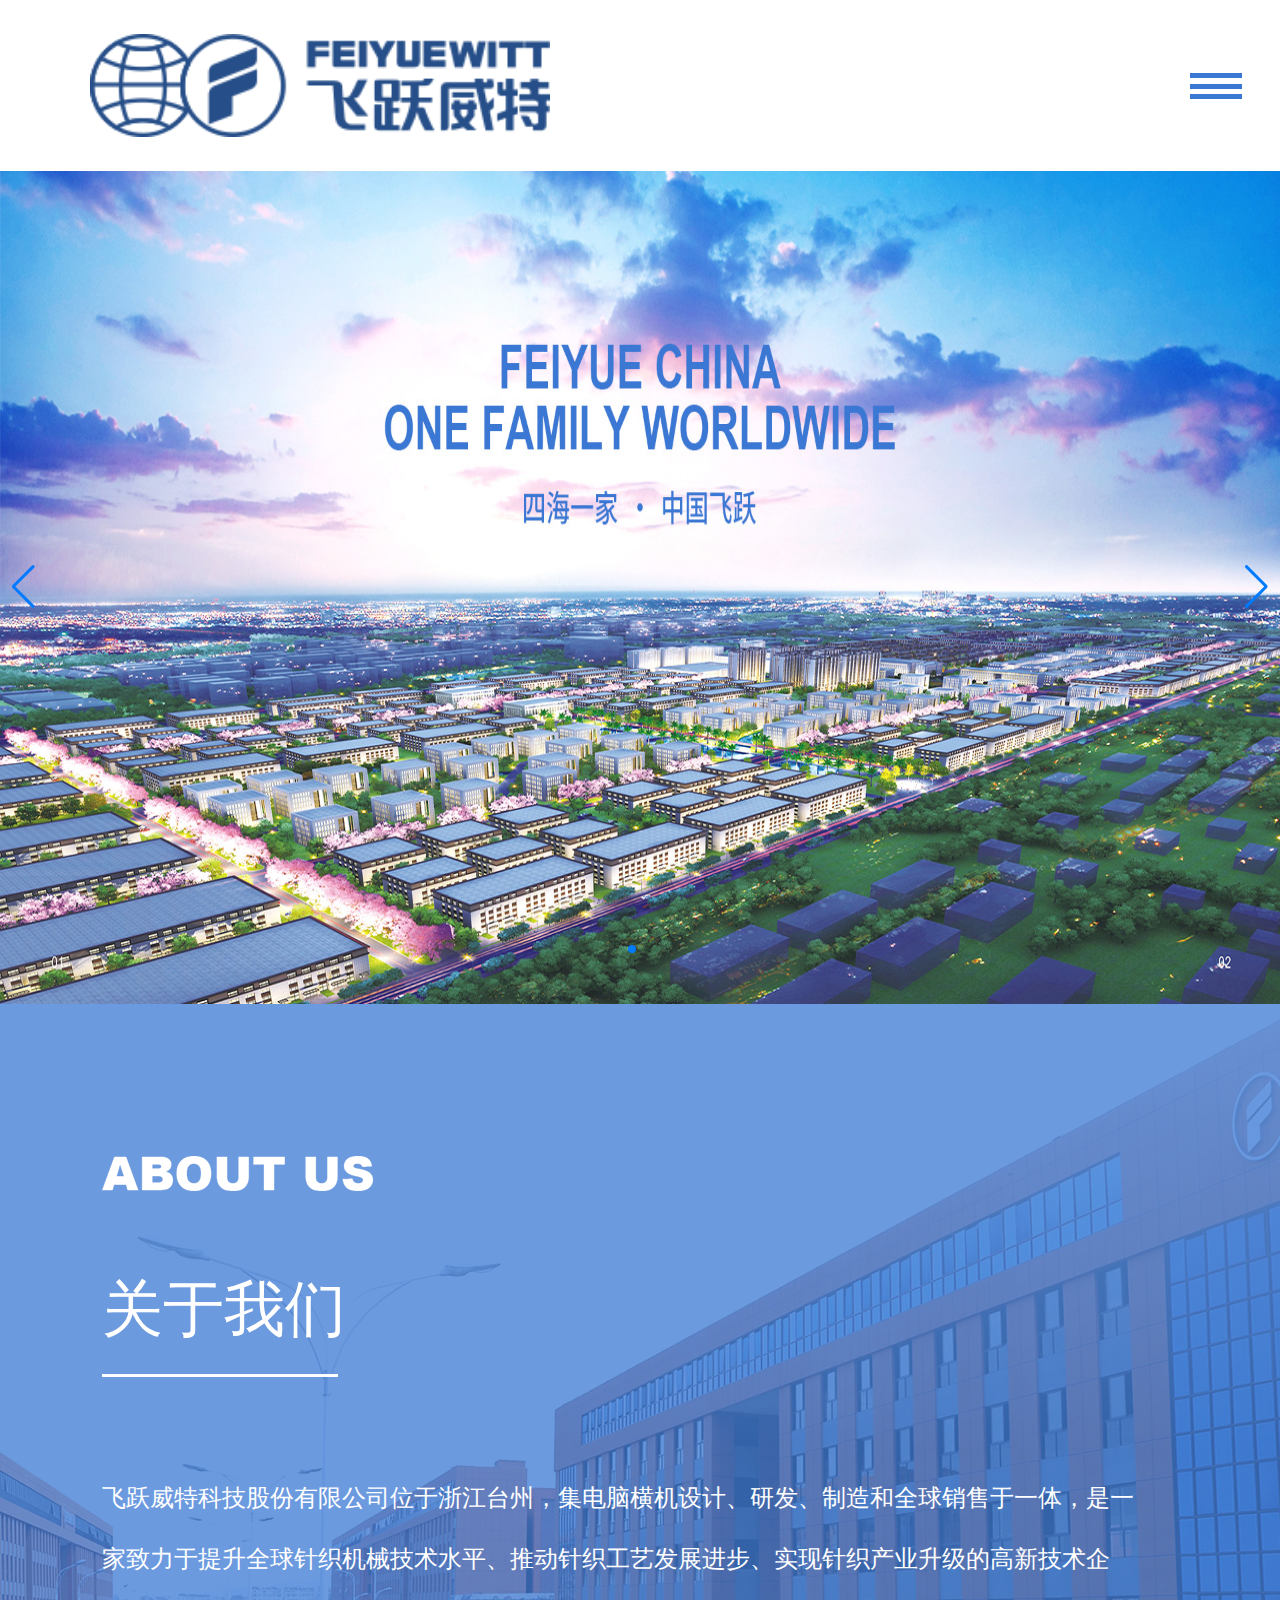
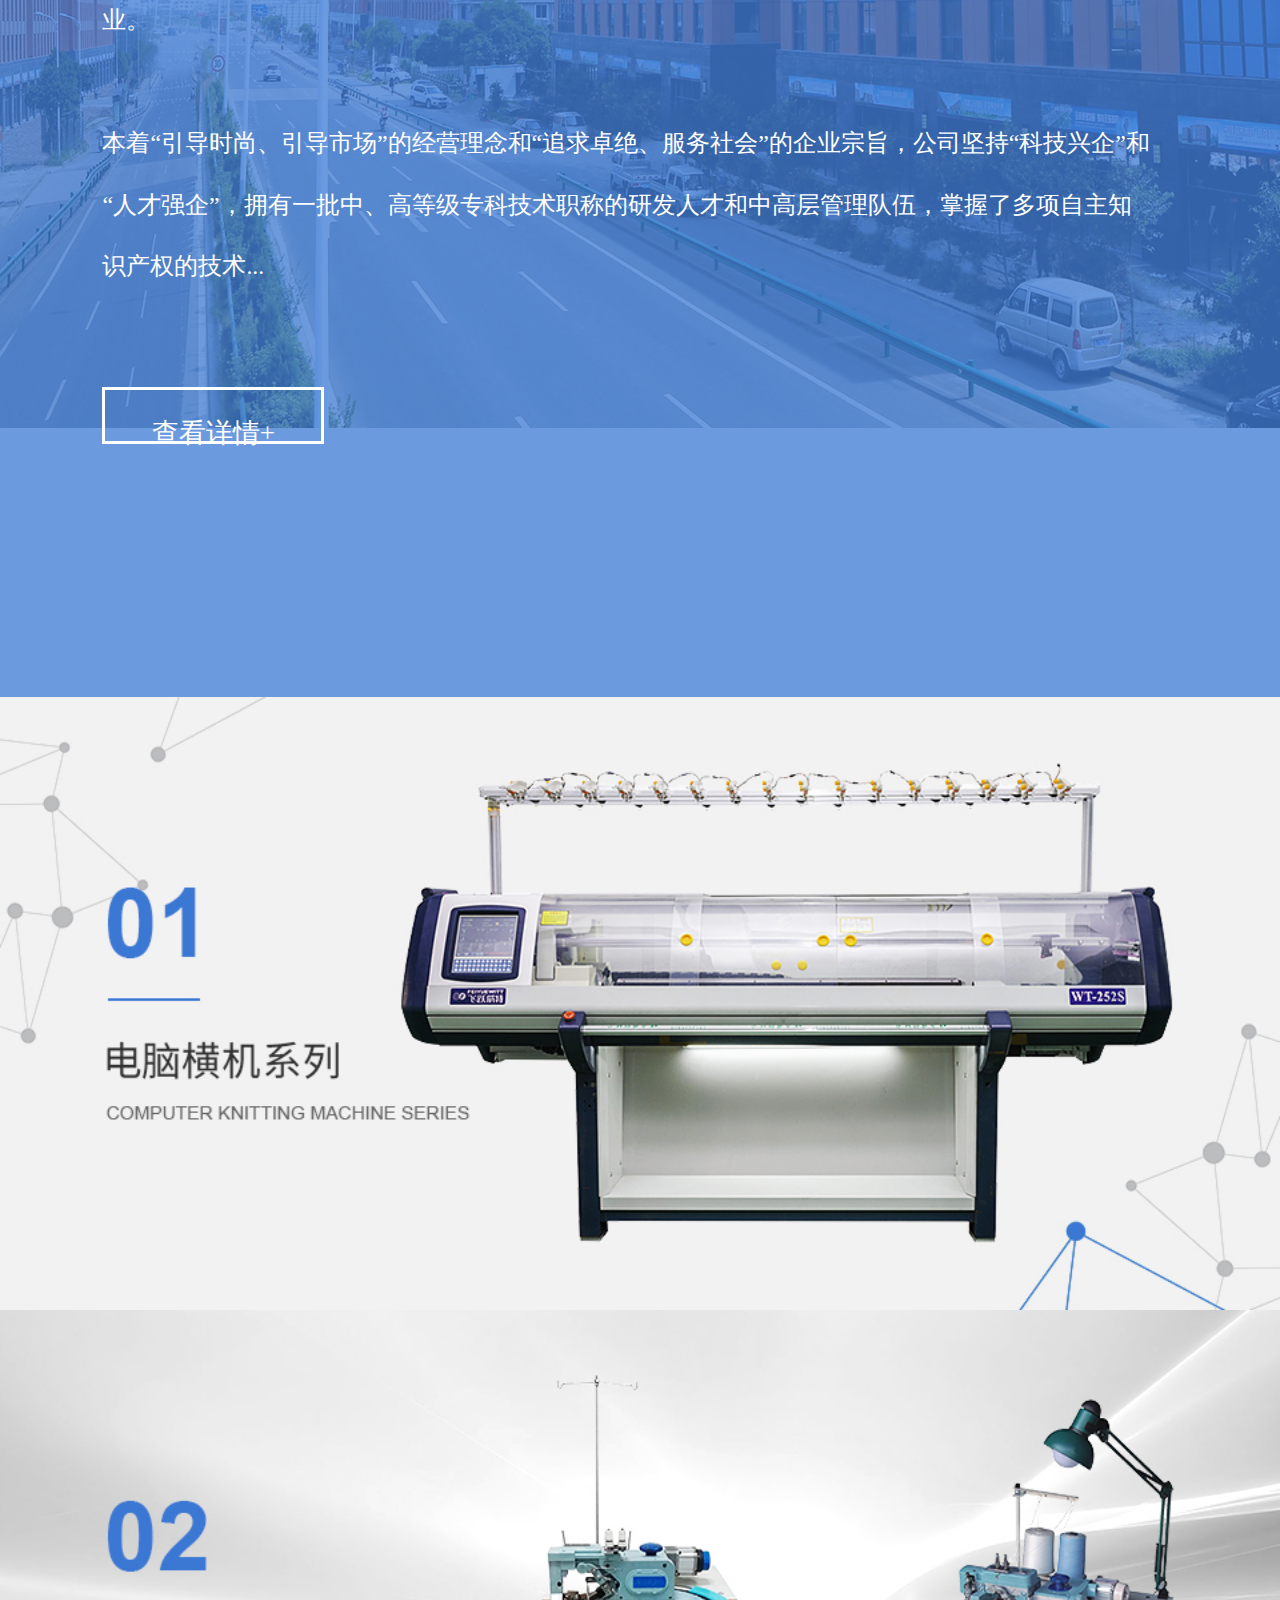
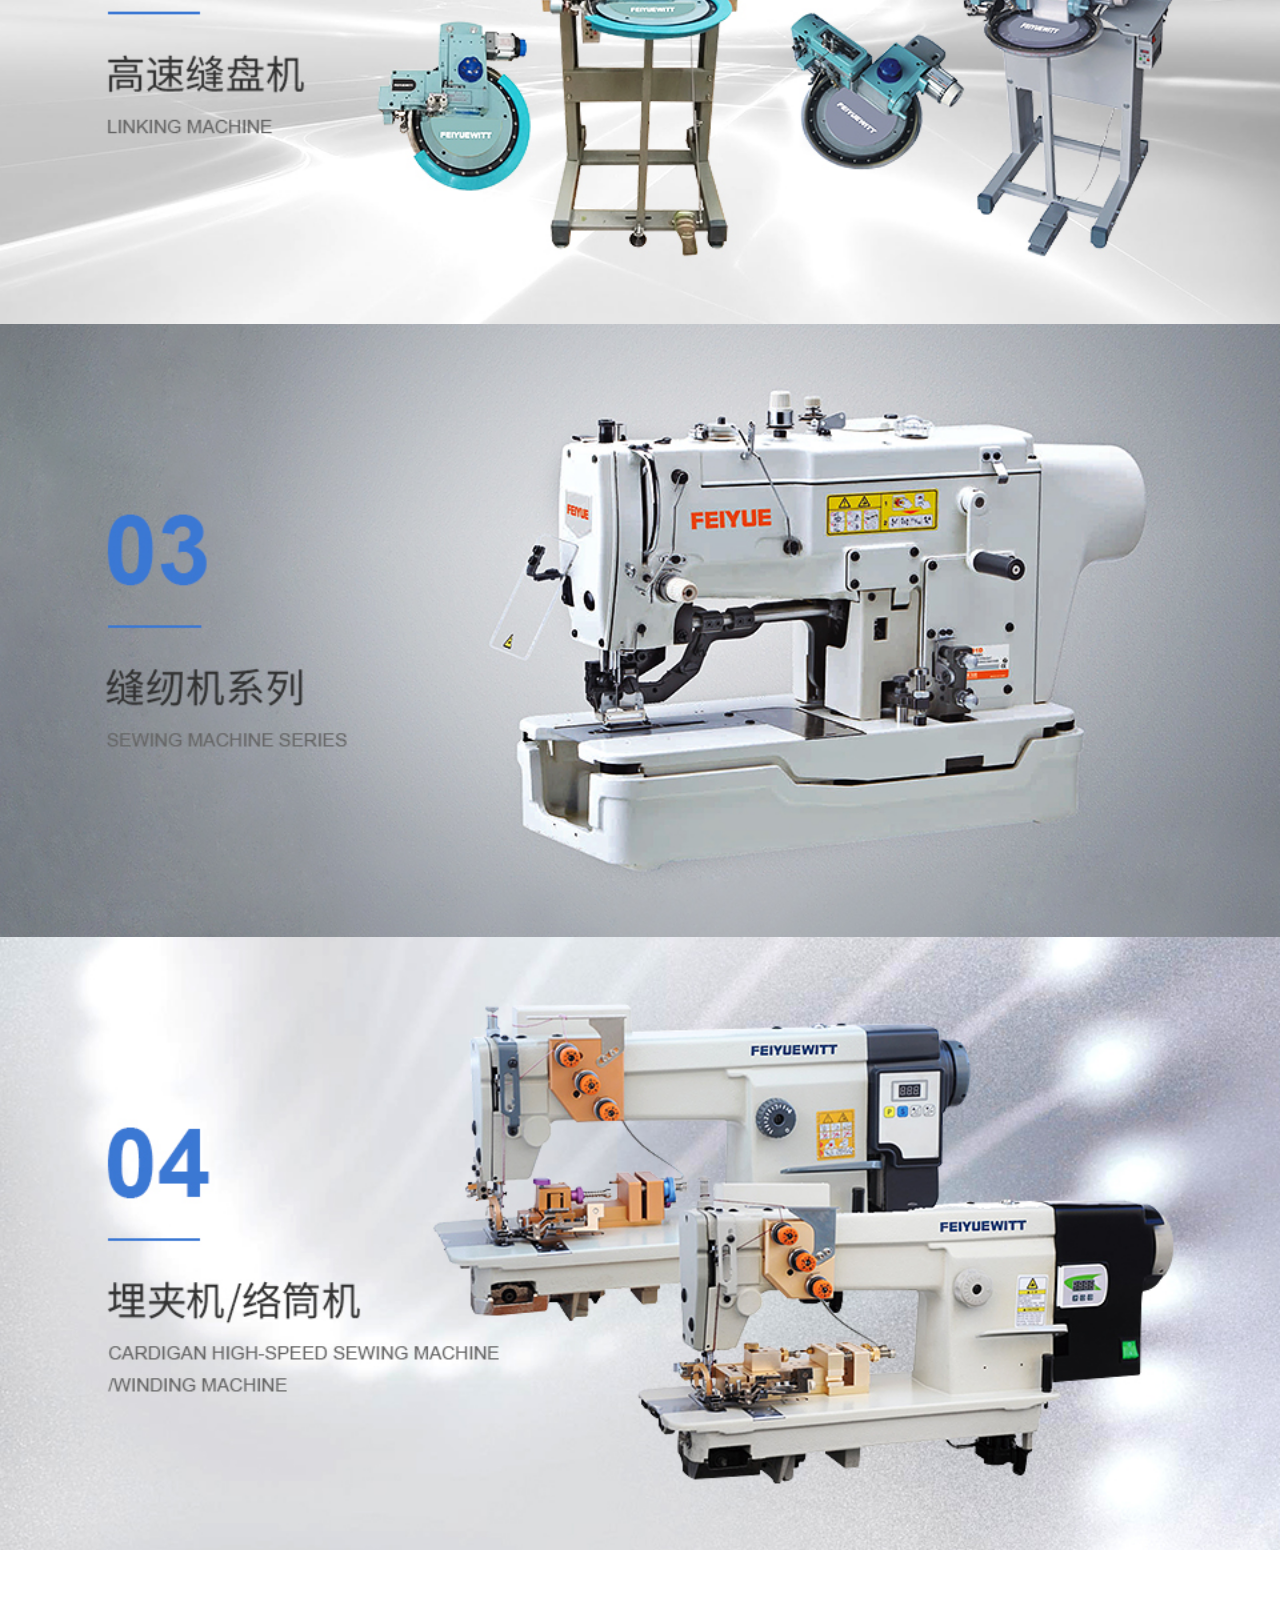
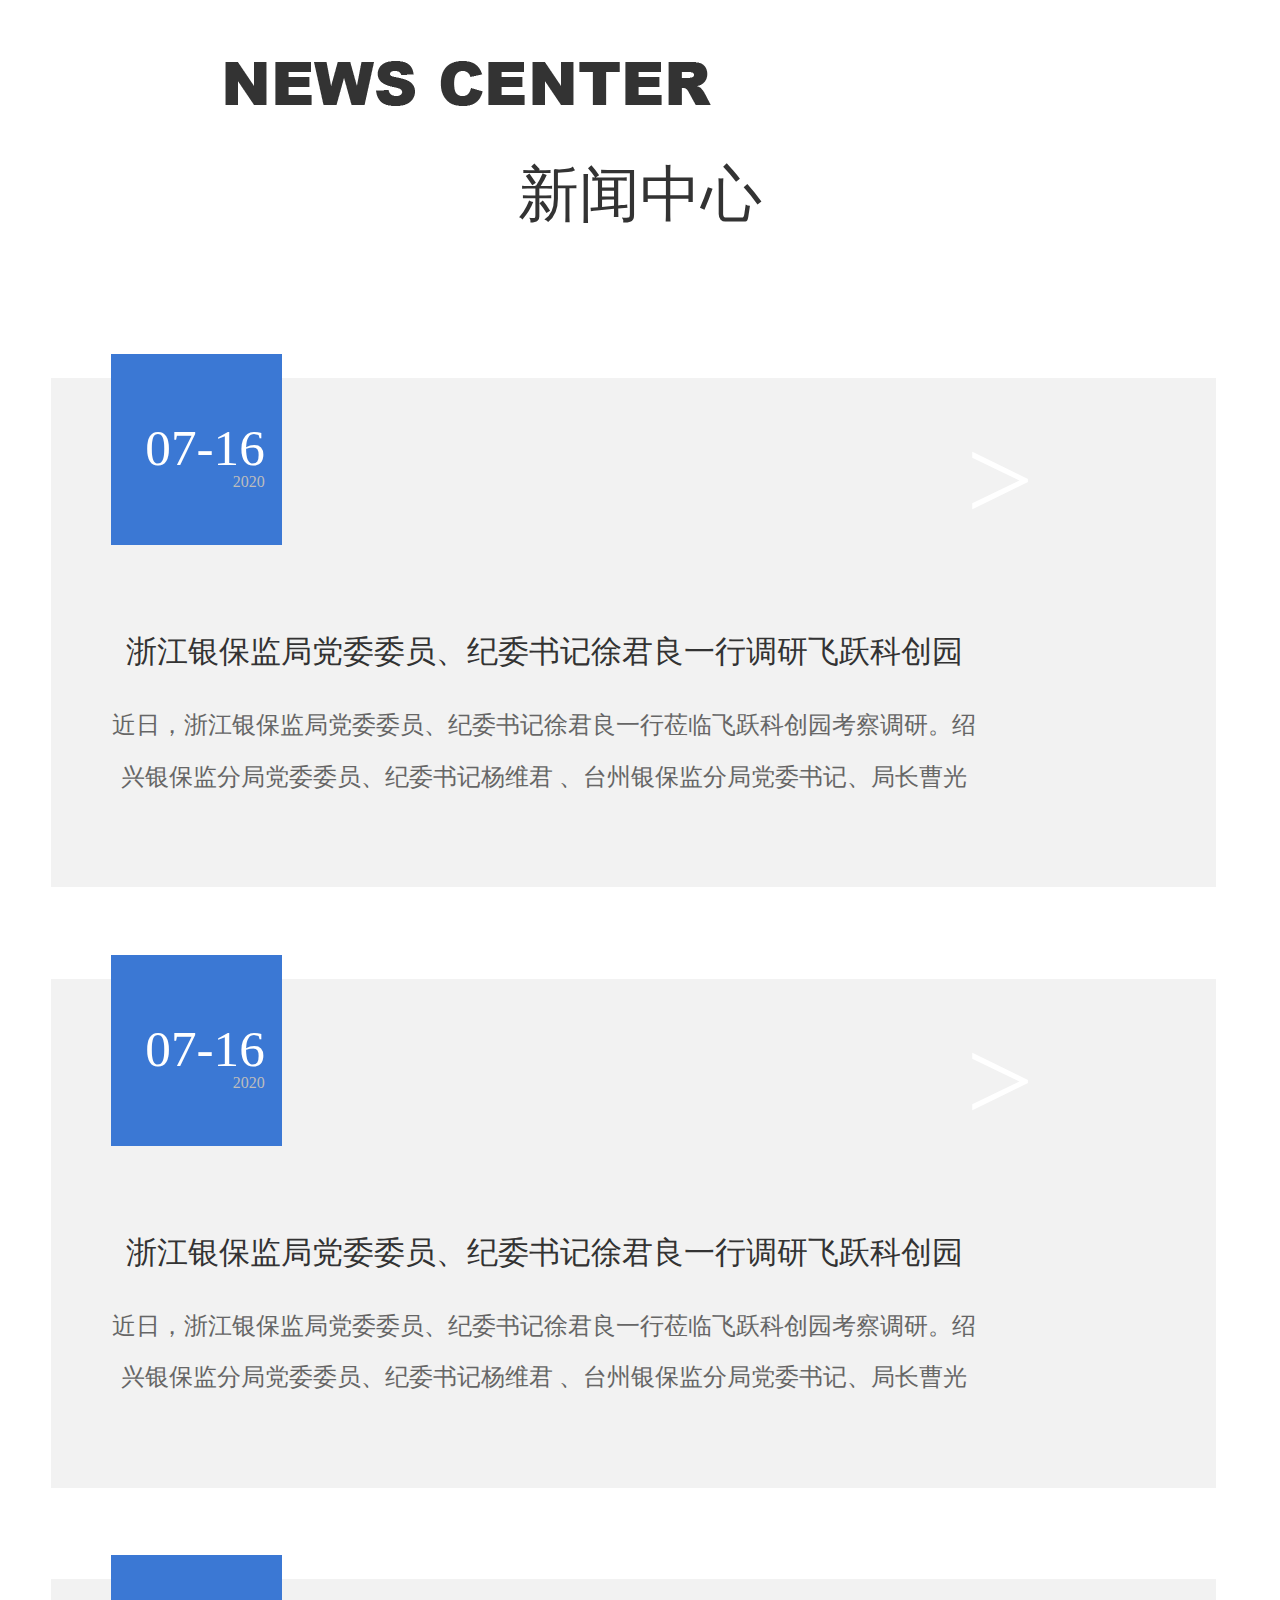
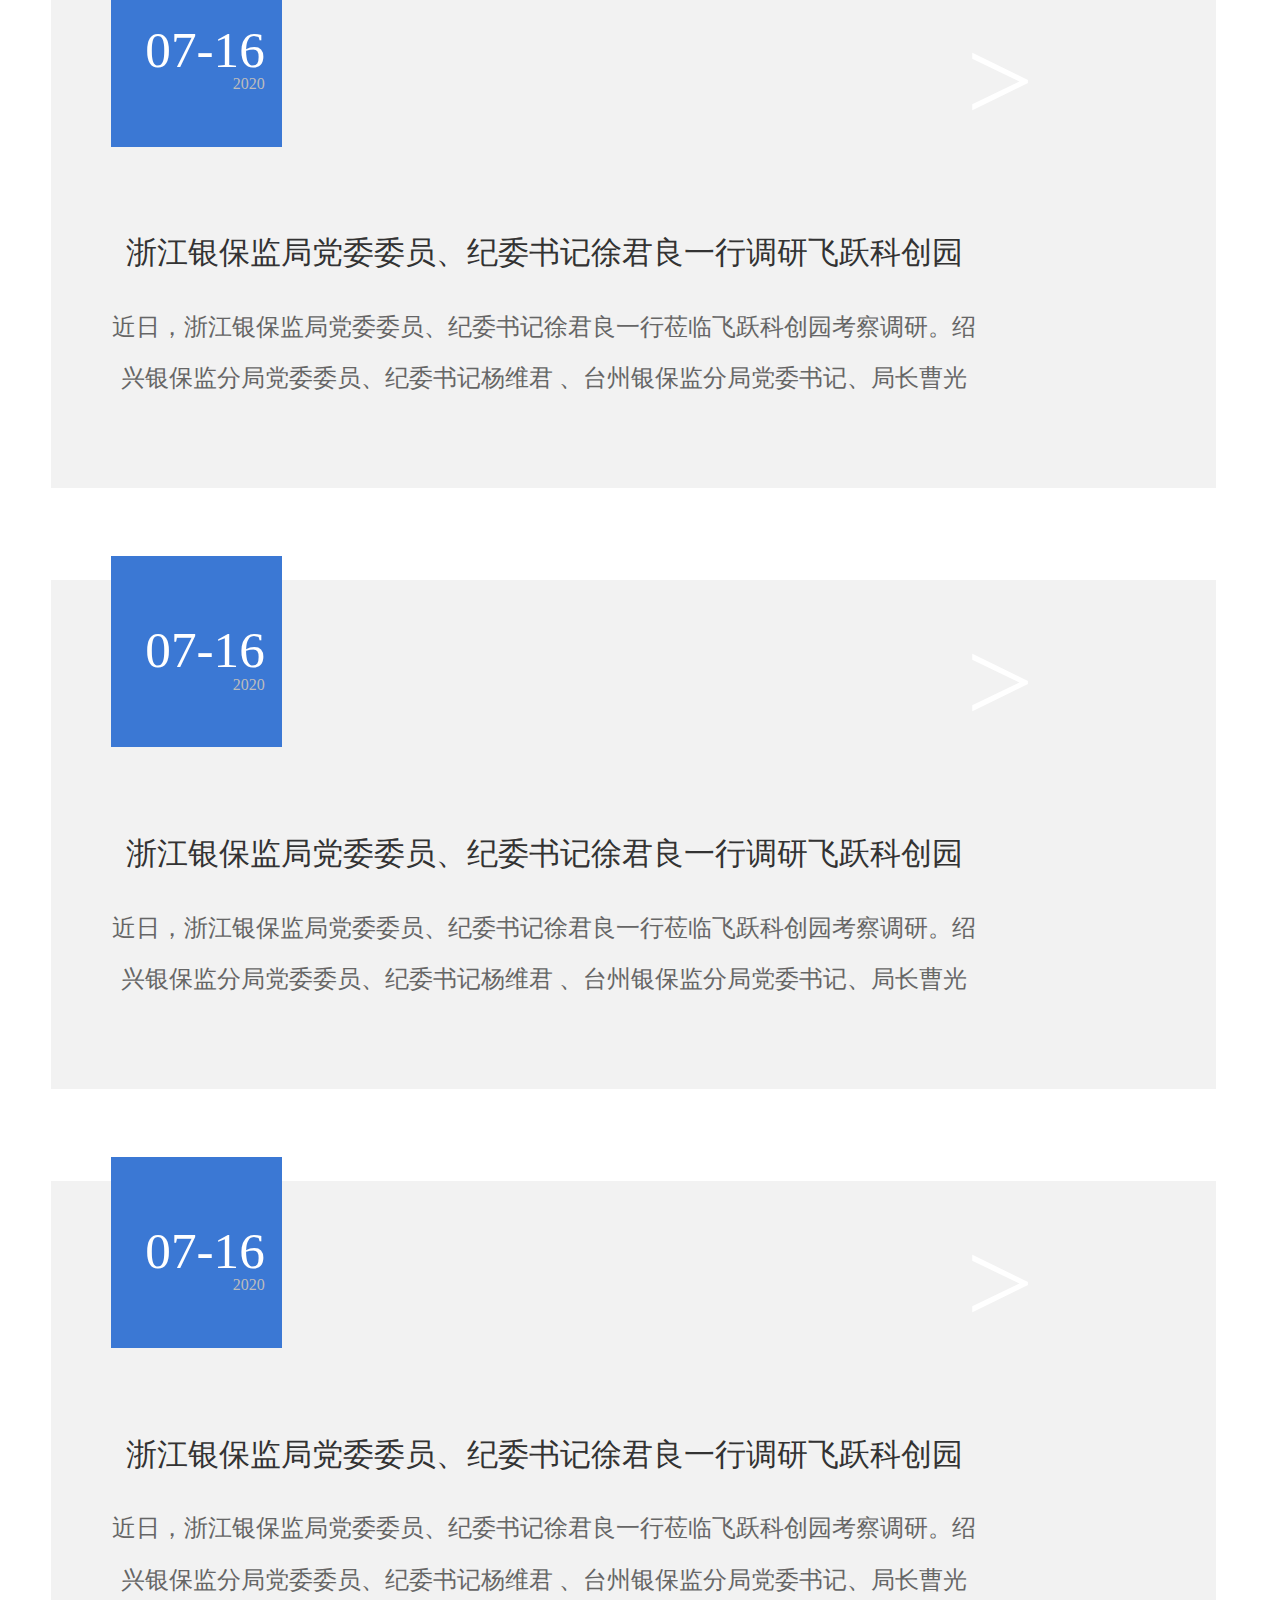
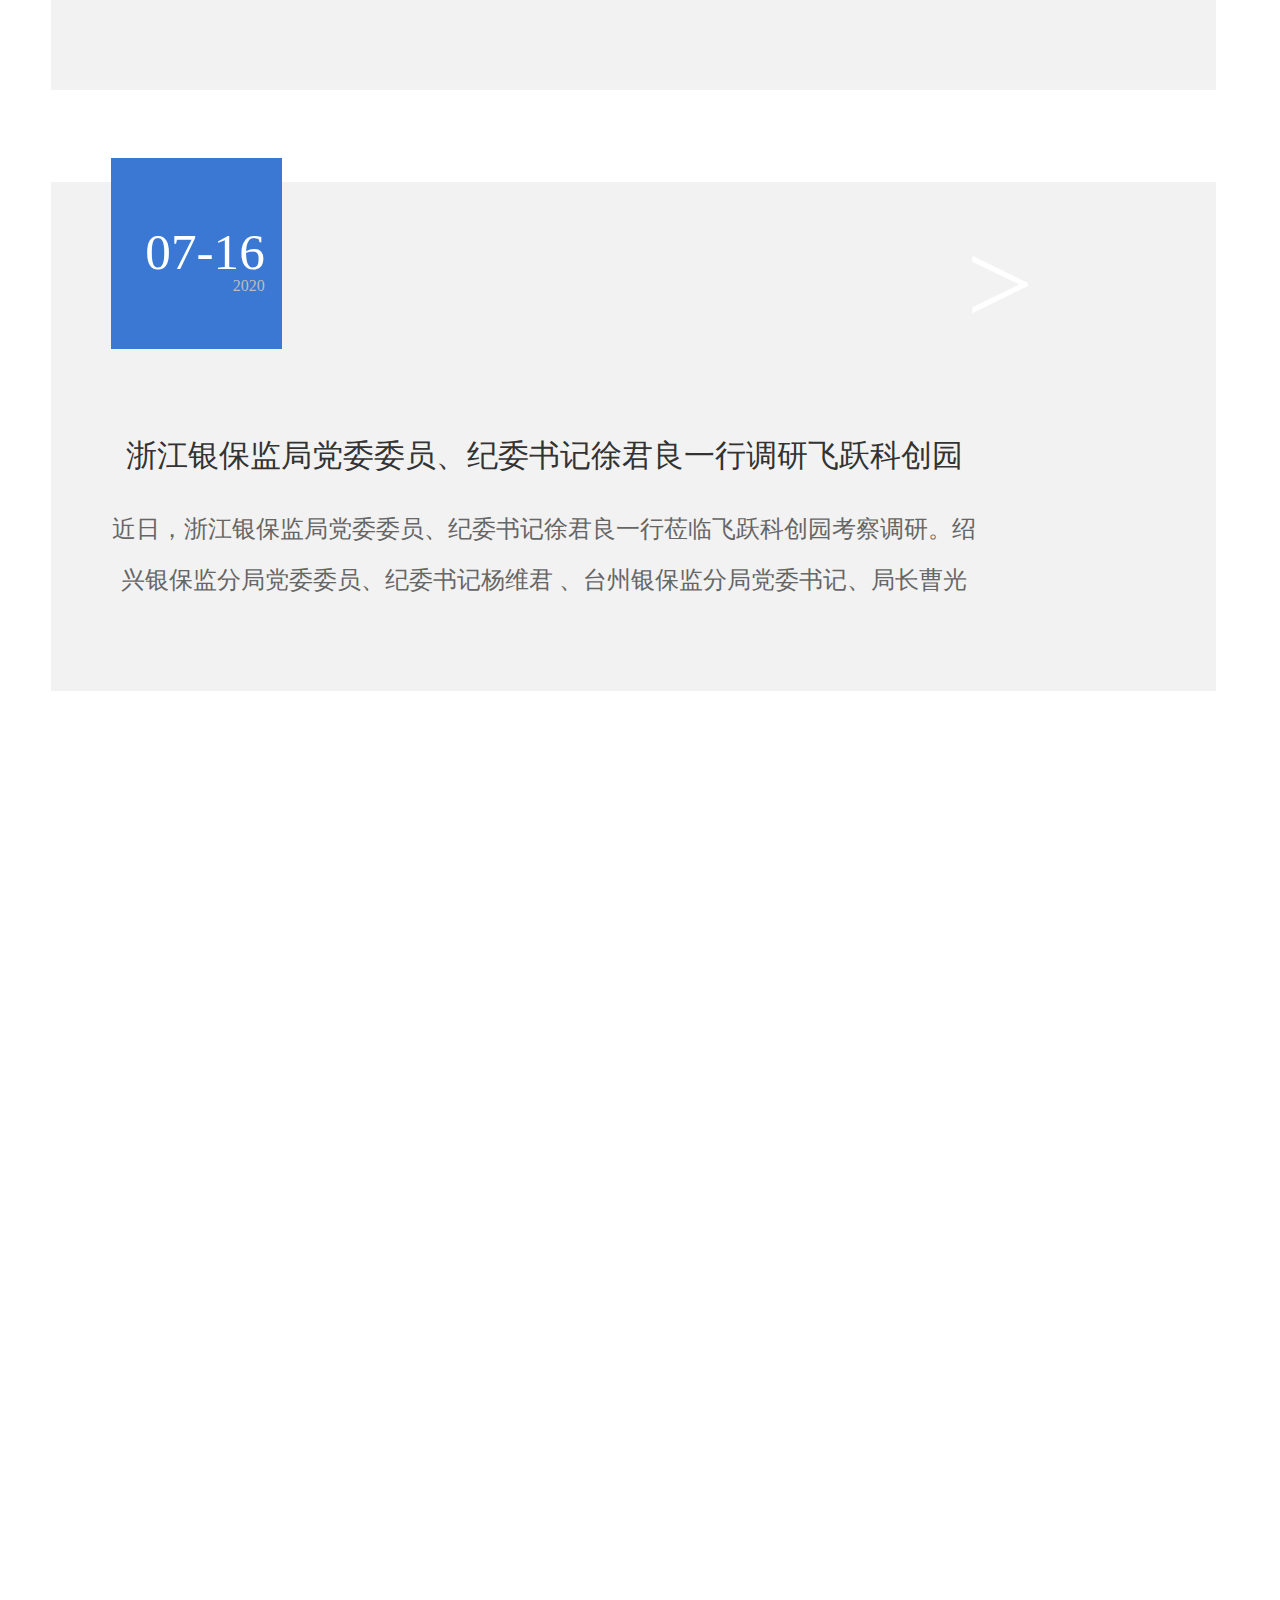
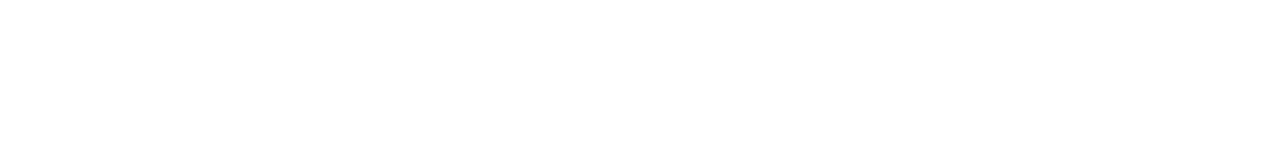
<file: index.html>
<!DOCTYPE html>
<html lang="en">

<head>
    <meta charset="UTF-8">
    <meta name="viewport" content="width=device-width, initial-scale=1.0">

    <title>Document</title>
    <link rel="stylesheet" href="./css/index.css">
    <link rel="stylesheet" href="./css/swiper-bundle.min.css">
    <script src="./js/zepto.js"></script>
    <script src="./js/hammer.js"></script>
    <script src="./js/hammer.jquery.js"></script>
    <script src="./js/index.js"></script>
</head>

<body>
    <div class="main">
        <!-- 导航开始 -->
        <div class="nav">
            <div class="nav-left">
                <div class="nav-logo">
                    <img src="./img/fylogo.png" alt="">
                </div>
            </div>
            <div class="nav-right">
                <div class="nav-right-box1">
                    <i class="nav-right-i">
                    <span class="nav-right-one"></span>
                    <span class="nav-right-one"></span>
                    <span class="nav-right-one"></span>
                  

                </i>
                </div>
                <div class="nav-right-list">
                    <div class="nav-list-left">
                        x
                    </div>
                    <div class="nav-list-right">
                        <ul class="nav-list-right-ul">

                            <li class="nav-list-right-li"> <a href="#">网站首页</a>

                            </li>
                            <li class="nav-list-right-li"> <a href="#">关于我们</a>
                                <i class="nav-li-box"></i>
                                <ul class="nav-li-ul" style="display: none;">
                                    <li>
                                        集团公司简介
                                    </li>
                                    <li>
                                        集团公司简介
                                    </li>
                                    <li>
                                        集团公司简介
                                    </li>
                                    <li>
                                        集团公司简介
                                    </li>
                                    <li>
                                        集团公司简介
                                    </li>

                                </ul>
                            </li>
                            <li class="nav-list-right-li">
                                <a href="#">产品中心</a>

                            </li>
                            <li class="nav-list-right-li">
                                <a href="#"> 下载中心</a>


                            </li>

                        </ul>

                    </div>
                </div>

            </div>
        </div>
        <!-- 导航结束 -->
        <!-- 轮播开始 -->
        <div class="swiper-container">
            <div class="swiper-wrapper">
                <div class="swiper-slide">
                    <img src="./img/fybanner-1.jpg" alt="">
                </div>
                <div class="swiper-slide">
                    <img src="./img/fybanner-2.jpg" alt="">
                </div>

            </div>
            <!-- 如果需要分页器 -->
            <div class=" swiper-pagination "></div>

            <!-- 如果需要导航按钮 -->
            <div class="swiper-button-prev "></div>
            <div class="swiper-button-next "></div>

            <!-- 如果需要滚动条 -->
            <!-- <div class="swiper-scrollbar "></div> -->
        </div>
        <!-- 导航等组件可以放在container之外 -->
        <!-- 轮播结束 -->
        <!-- banner2开始 -->
        <div class="banner2">
            <div class="banner2-left">
                <div class="banner2-left-logo">
                    <img src="./img/banner2-logo1.png" alt="">
                </div>
                <div class="banner2-left-title">
                    <h2>
                        <span>关于我们</span>

                    </h2>

                </div>
                <div class="banner2-left-line">
                    <div class="banner2-line-1">
                        <div class="banner2-line-2"></div>
                    </div>
                </div>
                <div class="banner2-left-span">
                    <p>
                        <span>
                        飞跃威特科技股份有限公司位于浙江台州，集电脑横机设计、研发、制造和全球销售于一体，是一家致力于提升全球针织机械技术水平、推动针织工艺发展进步、实现针织产业升级的高新技术企业。
                    </span>
                    </p>
                </div>
                <div class="banner2-left-bai">
                    <p>&nbsp;</p>
                </div>
                <div class="banner2-left-span">
                    <p>
                        <span>
                        本着“引导时尚、引导市场”的经营理念和“追求卓绝、服务社会”的企业宗旨，公司坚持“科技兴企”和“人才强企”，拥有一批中、高等级专科技术职称的研发人才和中高层管理队伍，掌握了多项自主知识产权的技术...   </span>
                    </p>
                </div>
                <div class="banner2-left-tubiao">
                    <div class="banner2-left-tubiao-1">
                        <a class="banner2-tubiao-span">
                            <div title="查看详情+">查看详情+</div>


                        </a>
                    </div>

                </div>

            </div>
        </div>
        <!-- banner2结束 -->
        <!-- banner3开始 -->
        <div class="banner3">
            <img src="./img/banner3-img1.jpg" alt="">
            <img src="./img/banner3-img2.jpg" alt="">
            <img src="./img/banner3-img3.jpg" alt="">
            <img src="./img/banner3-img4.jpg" alt="">
        </div>
        <!-- banner3结束 -->
        <!-- banner4开始 -->
        <div class="banner4">
            <div class="banner4-logo">
                <img src="./img/banner4-logo.png" alt="" style="width: 486px;height: 45px;">
            </div>
            <div class="banner4-title">
                <span>新闻中心</span>
            </div>
            <div class="banner4-box">
                <div class="banner4-box-1">
                    <div class="banner4-box-2">
                        <div class="banner4-box-3">
                            <div class="banner4-box-4">
                                <i class="newIcon">&gt;</i>
                                <div class="banner4-box-title">
                                    <span class="md">07-16</span>
                                    <p class="year">2020</p>
                                </div>
                                <div class="banner4-box-body">
                                    <div class="banner4-box-body1">
                                        <p class="title ellipsis">
                                            浙江银保监局党委委员、纪委书记徐君良一行调研飞跃科创园
                                        </p>
                                        <p class="description">
                                            近日，浙江银保监局党委委员、纪委书记徐君良一行莅临飞跃科创园考察调研。绍兴银保监分局党委委员、纪委书记杨维君 、台州银保监分局党委书记、局长曹光群、 台州银保监分局党委委员、纪委书记钟洁慈 ，以及椒江农商银行党委书记陈波等领导陪同调研。
                                        </p>

                                    </div>
                                </div>
                            </div>
                        </div>
                    </div>
                </div>
            </div>
            <div class="banner4-box">
                <div class="banner4-box-1">
                    <div class="banner4-box-2">
                        <div class="banner4-box-3">
                            <div class="banner4-box-4">
                                <i class="newIcon">&gt;</i>
                                <div class="banner4-box-title">
                                    <span class="md">07-16</span>
                                    <p class="year">2020</p>
                                </div>
                                <div class="banner4-box-body">
                                    <div class="banner4-box-body1">
                                        <p class="title ellipsis">
                                            浙江银保监局党委委员、纪委书记徐君良一行调研飞跃科创园
                                        </p>
                                        <p class="description">
                                            近日，浙江银保监局党委委员、纪委书记徐君良一行莅临飞跃科创园考察调研。绍兴银保监分局党委委员、纪委书记杨维君 、台州银保监分局党委书记、局长曹光群、 台州银保监分局党委委员、纪委书记钟洁慈 ，以及椒江农商银行党委书记陈波等领导陪同调研。
                                        </p>

                                    </div>
                                </div>
                            </div>
                        </div>
                    </div>
                </div>
            </div>
            <div class="banner4-box">
                <div class="banner4-box-1">
                    <div class="banner4-box-2">
                        <div class="banner4-box-3">
                            <div class="banner4-box-4">
                                <i class="newIcon">&gt;</i>
                                <div class="banner4-box-title">
                                    <span class="md">07-16</span>
                                    <p class="year">2020</p>
                                </div>
                                <div class="banner4-box-body">
                                    <div class="banner4-box-body1">
                                        <p class="title ellipsis">
                                            浙江银保监局党委委员、纪委书记徐君良一行调研飞跃科创园
                                        </p>
                                        <p class="description">
                                            近日，浙江银保监局党委委员、纪委书记徐君良一行莅临飞跃科创园考察调研。绍兴银保监分局党委委员、纪委书记杨维君 、台州银保监分局党委书记、局长曹光群、 台州银保监分局党委委员、纪委书记钟洁慈 ，以及椒江农商银行党委书记陈波等领导陪同调研。
                                        </p>

                                    </div>
                                </div>
                            </div>
                        </div>
                    </div>
                </div>
            </div>
            <div class="banner4-box">
                <div class="banner4-box-1">
                    <div class="banner4-box-2">
                        <div class="banner4-box-3">
                            <div class="banner4-box-4">
                                <i class="newIcon">&gt;</i>
                                <div class="banner4-box-title">
                                    <span class="md">07-16</span>
                                    <p class="year">2020</p>
                                </div>
                                <div class="banner4-box-body">
                                    <div class="banner4-box-body1">
                                        <p class="title ellipsis">
                                            浙江银保监局党委委员、纪委书记徐君良一行调研飞跃科创园
                                        </p>
                                        <p class="description">
                                            近日，浙江银保监局党委委员、纪委书记徐君良一行莅临飞跃科创园考察调研。绍兴银保监分局党委委员、纪委书记杨维君 、台州银保监分局党委书记、局长曹光群、 台州银保监分局党委委员、纪委书记钟洁慈 ，以及椒江农商银行党委书记陈波等领导陪同调研。
                                        </p>

                                    </div>
                                </div>
                            </div>
                        </div>
                    </div>
                </div>
            </div>
            <div class="banner4-box">
                <div class="banner4-box-1">
                    <div class="banner4-box-2">
                        <div class="banner4-box-3">
                            <div class="banner4-box-4">
                                <i class="newIcon">&gt;</i>
                                <div class="banner4-box-title">
                                    <span class="md">07-16</span>
                                    <p class="year">2020</p>
                                </div>
                                <div class="banner4-box-body">
                                    <div class="banner4-box-body1">
                                        <p class="title ellipsis">
                                            浙江银保监局党委委员、纪委书记徐君良一行调研飞跃科创园
                                        </p>
                                        <p class="description">
                                            近日，浙江银保监局党委委员、纪委书记徐君良一行莅临飞跃科创园考察调研。绍兴银保监分局党委委员、纪委书记杨维君 、台州银保监分局党委书记、局长曹光群、 台州银保监分局党委委员、纪委书记钟洁慈 ，以及椒江农商银行党委书记陈波等领导陪同调研。
                                        </p>

                                    </div>
                                </div>
                            </div>
                        </div>
                    </div>
                </div>
            </div>
            <div class="banner4-box">
                <div class="banner4-box-1">
                    <div class="banner4-box-2">
                        <div class="banner4-box-3">
                            <div class="banner4-box-4">
                                <i class="newIcon">&gt;</i>
                                <div class="banner4-box-title">
                                    <span class="md">07-16</span>
                                    <p class="year">2020</p>
                                </div>
                                <div class="banner4-box-body">
                                    <div class="banner4-box-body1">
                                        <p class="title ellipsis">
                                            浙江银保监局党委委员、纪委书记徐君良一行调研飞跃科创园
                                        </p>
                                        <p class="description">
                                            近日，浙江银保监局党委委员、纪委书记徐君良一行莅临飞跃科创园考察调研。绍兴银保监分局党委委员、纪委书记杨维君 、台州银保监分局党委书记、局长曹光群、 台州银保监分局党委委员、纪委书记钟洁慈 ，以及椒江农商银行党委书记陈波等领导陪同调研。
                                        </p>

                                    </div>
                                </div>
                            </div>
                        </div>
                    </div>
                </div>
            </div>
            <div class="banner4-chakan">

                <div class="banner2-left-tubiao-1" style="border-color:rgba(59, 120, 212, 1);">
                    <a class="banner2-tubiao-span">
                        <div title="查看详情+" class="banner2-title1">查看详情+</div>


                    </a>
                </div>

            </div>
        </div>
        <!-- banner4结束 -->
        <!-- Copy开始 -->
        <div class="copy">
            <div class="copy-box">
                <div class="copy-box1">
                    <div class="copy-box1-title">
                        <a href="">
                            <span>关于我们</span>
                        </a>
                    </div>
                    <p class="copy-box1-span">
                        <span>
                            <a href="">集团公司简洁</a> <br>
                            <a href="">飞跃威特简洁</a><br>
                            <a href="">飞跃之路</a><br>
                            <a href="">荣誉资质</a><br>
                        </span>
                    </p>
                </div>
                <div class="copy-box1">
                    <div class="copy-box1-title">
                        <a href="">
                            <span>产品中心</span>
                        </a>
                    </div>
                    <p class="copy-box1-span">
                        <span>
                            <a href="">电脑横机系列</a> <br>
                            <a href="">高速缝盘机</a><br>
                            <a href="">埋夹机/络筒机</a><br>
                            <a href="">缝纫机系列</a><br>
                        </span>
                    </p>
                </div>
                <div class="copy-box1">
                    <div class="copy-box1-title">
                        <a href="">
                            <span>新闻中心</span>
                        </a>
                    </div>
                    <p class="copy-box1-span">
                        <span>
                            <a href="">公司新闻</a> <br>
                            <a href="">行业新闻</a><br>
                            
                        </span>
                    </p>
                </div>
                <div class="copy-box1">
                    <div class="copy-box1-title">
                        <a href="">
                            <span>在线留言</span>
                        </a>
                    </div>
                    <p class="copy-box1-span">
                        <span>
                            
                        </span>
                    </p>
                </div>
                <div class="copy-box1">
                    <div class="copy-box1-title">
                        <a href="">
                            <span>下载中心</span>
                        </a>
                    </div>
                    <p class="copy-box1-span">
                        <span>
                            <a href="">花型下载</a> <br>
                            <a href="">索取宣传册</a><br>
                            <a href="">服务网点</a><br>
                            <a href="">服务公告</a>
                            
                        </span>
                    </p>
                </div>

                <!-- <div class="copy-saoma">
                    <div class="copy-saoma-img">
                        <img src="./img/copy-saoma.jpg" alt="">
                    </div>
                    <div class="copy-saoma-titele">
                        <span>扫一扫，进入手机网站</span>
                    </div>
                </div> -->
            </div>
            <div class="copy-line">
                <span></span>
            </div>
            <div class="copy-right">
                <p>
                    <span style="font-family: arial,helvetica,sans-serif;">Copyright&nbsp;©</span>
                    <span>
                    &nbsp;浙江飞跃威特科技股份有限公司&nbsp;版权所有
                </span> &nbsp; &nbsp; &nbsp; &nbsp; &nbsp;&nbsp;
                    <a href="">浙ICP备19026334号</a>&nbsp; &nbsp; &nbsp; &nbsp; &nbsp;&nbsp;
                    <a href="">网站建设：中企动力台州</a>
                </p>
            </div>
        </div>

        <!-- copy结束 -->

    </div>

    <script src="./js/swiper-bundle.min.js "></script>
    <script>
        var mySwiper = new Swiper('.swiper-container', {
            // direction: 'vertical', // 垂直切换选项
            loop: true, // 循环模式选项

            // 如果需要分页器
            pagination: {
                el: '.swiper-pagination',
            },


            navigation: {
                nextEl: '.swiper-button-next',
                prevEl: '.swiper-button-prev',
            },
            autoplay: true,


        })
    </script>
</body>

</html>
</file>
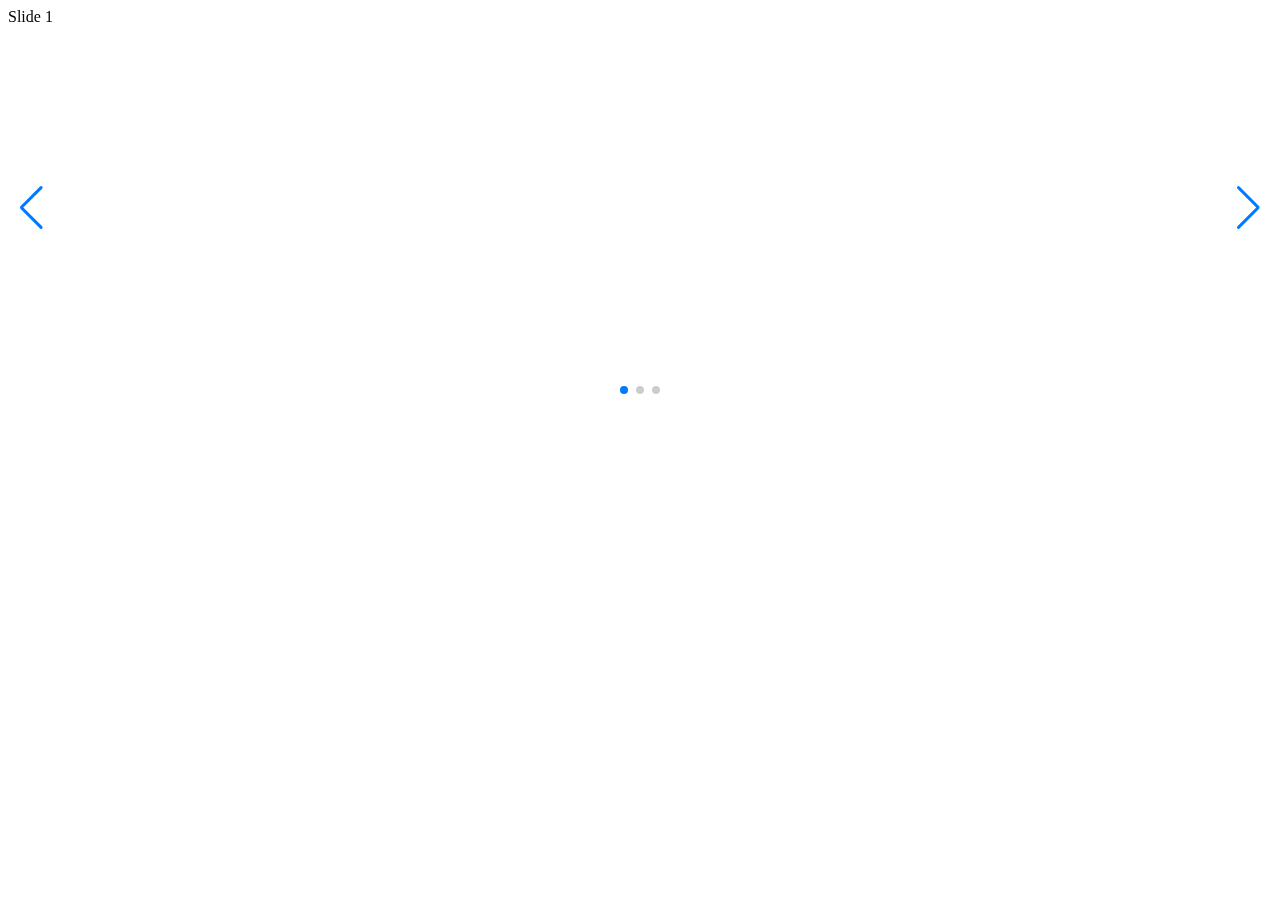
<file: 123.html>
<!DOCTYPE html>
<html lang="en">

<head>
    <meta charset="UTF-8">
    <meta name="viewport" content="width=device-width, initial-scale=1.0">
    <title>Document</title>
    <link rel="stylesheet" href="./css/swiper-bundle.min.css">
    <style>
        .swiper-container {
            width: 100%;
            height: 400px;
        }
    </style>
</head>

<body>
    <div class="swiper-container">
        <div class="swiper-wrapper">
            <div class="swiper-slide">Slide 1</div>
            <div class="swiper-slide">Slide 2</div>
            <div class="swiper-slide">Slide 3</div>
        </div>
        <!-- 如果需要分页器 -->
        <div class="swiper-pagination"></div>

        <!-- 如果需要导航按钮 -->
        <div class="swiper-button-prev"></div>
        <div class="swiper-button-next"></div>

        <!-- 如果需要滚动条 -->
        <!-- <div class="swiper-scrollbar"></div> -->
    </div>
    <!-- 导航等组件可以放在container之外 -->
    <script src="./js/swiper-bundle.min.js"></script>

    <script>
        var mySwiper = new Swiper('.swiper-container', {
            // direction: 'vertical', // 垂直切换选项
            loop: true, // 循环模式选项

            // 如果需要分页器
            pagination: {
                el: '.swiper-pagination',
            },


            navigation: {
                nextEl: '.swiper-button-next',
                prevEl: '.swiper-button-prev',
            },
            autoplay: true,


        })
    </script>
</body>

</html>
</file>
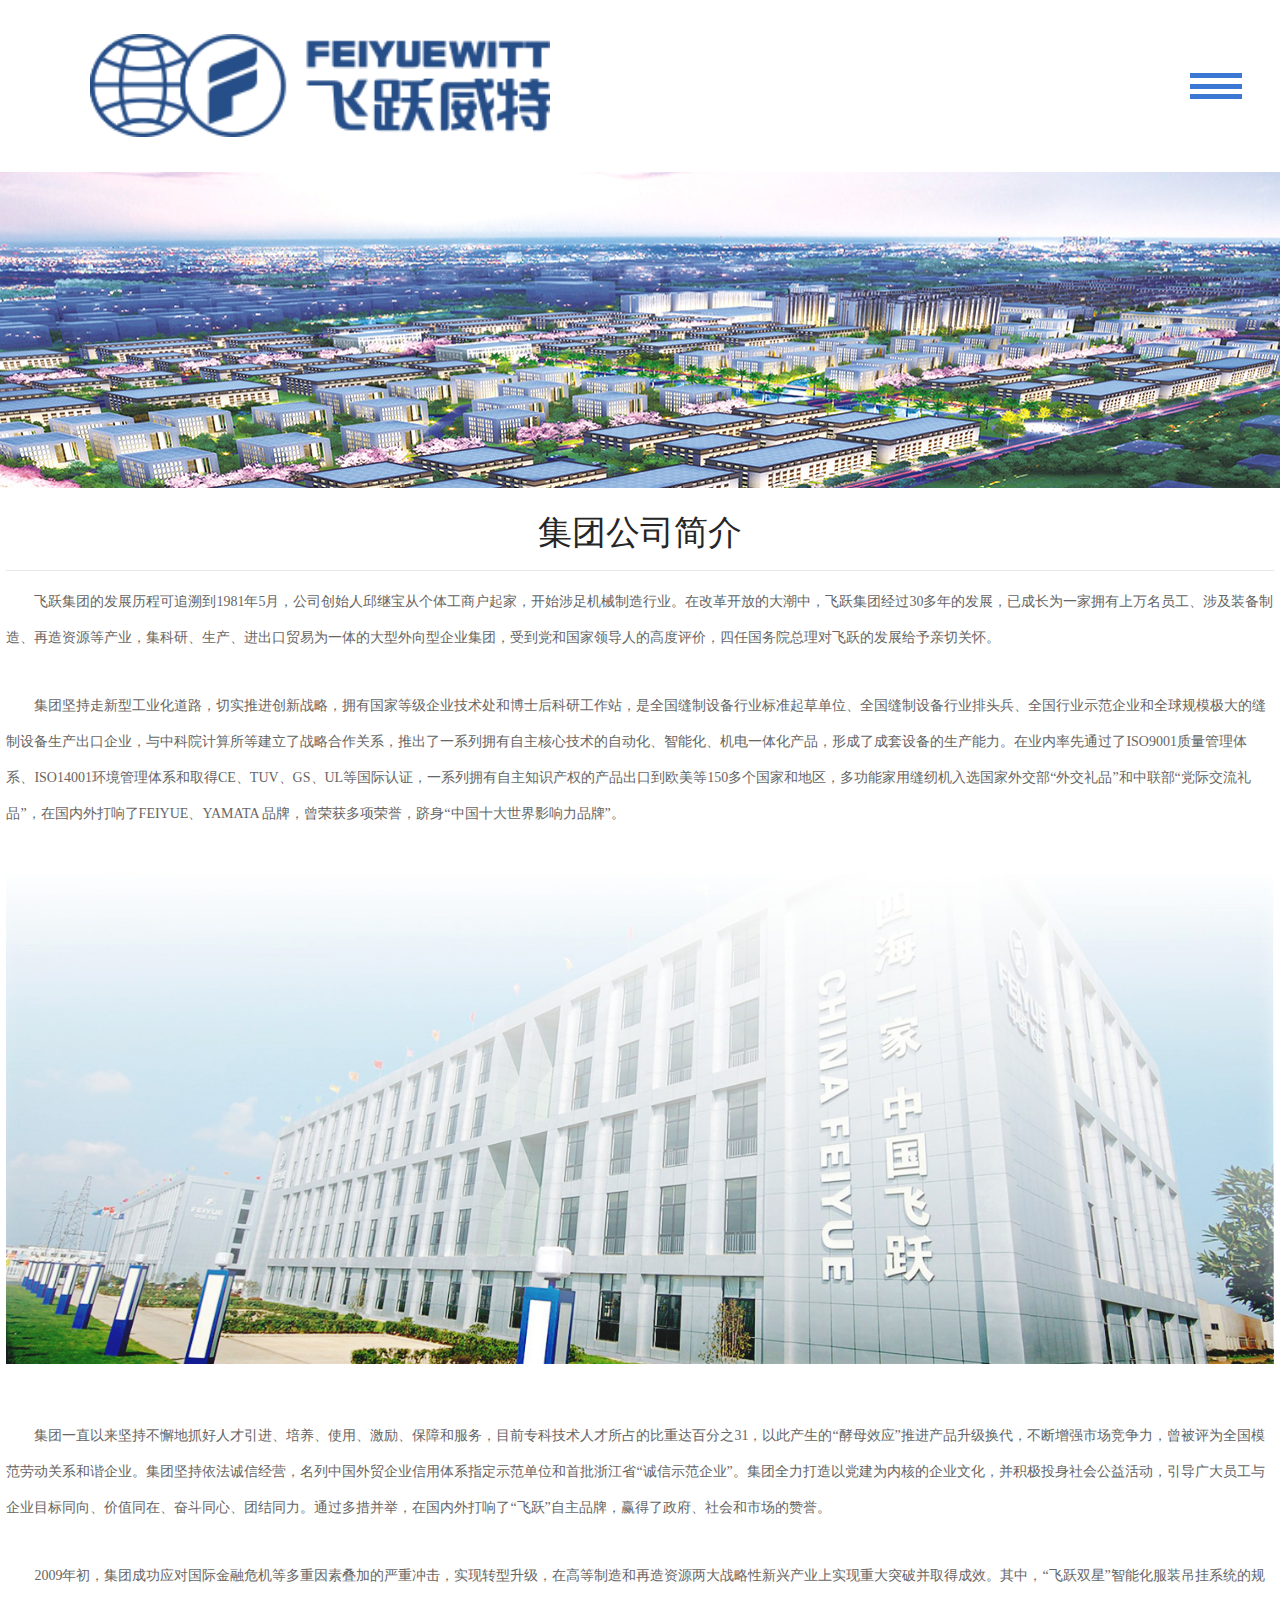
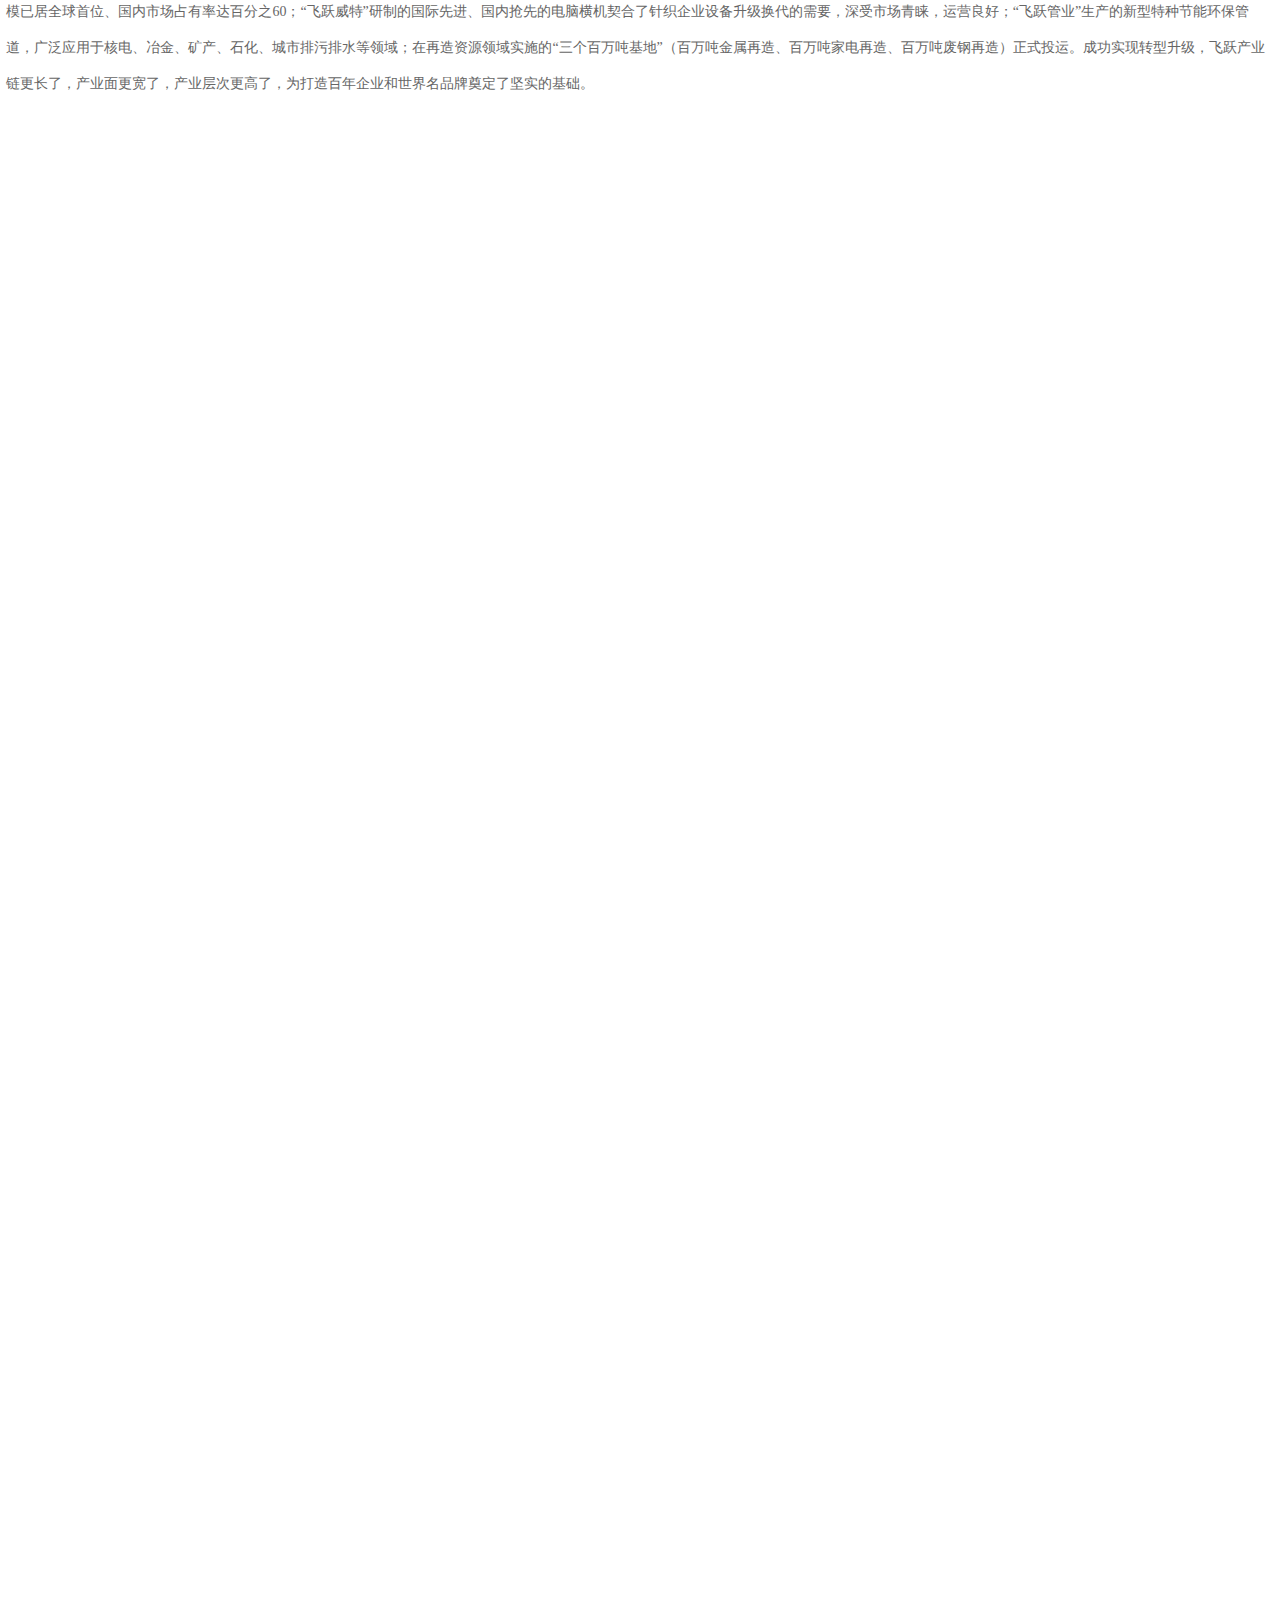
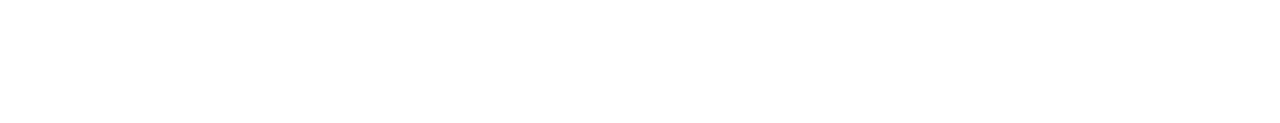
<file: about.html>
<!DOCTYPE html>
<html lang="en">

<head>
    <meta charset="UTF-8">
    <meta name="viewport" content="width=device-width, initial-scale=1.0">
    <title>Document</title>
    <link rel="stylesheet" href="./css/about.css">
    <link rel="stylesheet" href="./css/html.css">
    <script src="./js/zepto.js"></script>
    <script src="./js/hammer.js"></script>
    <script src="./js/hammer.jquery.js"></script>
    <script src="./js/index.js"></script>

</head>

<body>
    <div class="main">
        <!-- 导航开始 -->
        <div class="nav">
            <div class="nav-left">
                <div class="nav-logo">
                    <img src="./img/fylogo.png" alt="">
                </div>
            </div>
            <div class="nav-right">
                <div class="nav-right-box1">
                    <i class="nav-right-i">
                    <span class="nav-right-one"></span>
                    <span class="nav-right-one"></span>
                    <span class="nav-right-one"></span>
                  

                </i>
                </div>
                <div class="nav-right-list">
                    <div class="nav-list-left">
                        x
                    </div>
                    <div class="nav-list-right">
                        <ul class="nav-list-right-ul">

                            <li class="nav-list-right-li"> <a href="./index.html">网站首页</a>

                            </li>
                            <li class="nav-list-right-li"> <a href="./about.html">关于我们</a>
                                <i class="nav-li-box"></i>
                                <ul class="nav-li-ul" style="display: none;">
                                    <li>
                                        集团公司简介
                                    </li>
                                    <li>
                                        集团公司简介
                                    </li>
                                    <li>
                                        集团公司简介
                                    </li>
                                    <li>
                                        集团公司简介
                                    </li>
                                    <li>
                                        集团公司简介
                                    </li>

                                </ul>
                            </li>
                            <li class="nav-list-right-li">
                                <a href="#">产品中心</a>

                            </li>
                            <li class="nav-list-right-li">
                                <a href="#"> 下载中心</a>


                            </li>
                            <li class="nav-list-right-li">
                                <a href="./new.html"> 新闻中心</a>


                            </li>

                        </ul>

                    </div>
                </div>

            </div>
        </div>
        <!-- 导航结束 -->
        <!-- banner开始 -->
        <div class="banner">

        </div>
        <!-- banner结束 -->
        <!-- banner1开始 -->

        <!-- banner1结束 -->
        <!-- banner2开始 -->
        <div class="banner2">
            <div class="banner2-box">
                <div class="banner2-title">
                    <h1>
                        集团公司简介
                    </h1>
                </div>
                <div class="banner2-p">
                    <p>

                        飞跃集团的发展历程可追溯到1981年5月，公司创始人邱继宝从个体工商户起家，开始涉足机械制造行业。在改革开放的大潮中，飞跃集团经过30多年的发展，已成长为一家拥有上万名员工、涉及装备制造、再造资源等产业，集科研、生产、进出口贸易为一体的大型外向型企业集团，受到党和国家领导人的高度评价，四任国务院总理对飞跃的发展给予亲切关怀。
                    </p>
                    <p style="margin-top: 2.5%;">
                        集团坚持走新型工业化道路，切实推进创新战略，拥有国家等级企业技术处和博士后科研工作站，是全国缝制设备行业标准起草单位、全国缝制设备行业排头兵、全国行业示范企业和全球规模极大的缝制设备生产出口企业，与中科院计算所等建立了战略合作关系，推出了一系列拥有自主核心技术的自动化、智能化、机电一体化产品，形成了成套设备的生产能力。在业内率先通过了ISO9001质量管理体系、ISO14001环境管理体系和取得CE、TUV、GS、UL等国际认证，一系列拥有自主知识产权的产品出口到欧美等150多个国家和地区，多功能家用缝纫机入选国家外交部“外交礼品”和中联部“党际交流礼品”，在国内外打响了FEIYUE、YAMATA
                        品牌，曾荣获多项荣誉，跻身“中国十大世界影响力品牌”。


                    </p>
                </div>
                <div class="banner2-img">
                    <img src="./img/about-banner2-img1.jpg" alt="" style="width: 100%;height: 100%;">
                </div>
                <div class="banner2-p">
                    <p>
                        集团一直以来坚持不懈地抓好人才引进、培养、使用、激励、保障和服务，目前专科技术人才所占的比重达百分之31，以此产生的“酵母效应”推进产品升级换代，不断增强市场竞争力，曾被评为全国模范劳动关系和谐企业。集团坚持依法诚信经营，名列中国外贸企业信用体系指定示范单位和首批浙江省“诚信示范企业”。集团全力打造以党建为内核的企业文化，并积极投身社会公益活动，引导广大员工与企业目标同向、价值同在、奋斗同心、团结同力。通过多措并举，在国内外打响了“飞跃”自主品牌，赢得了政府、社会和市场的赞誉。
                    </p>
                    <p style="margin-top: 2.5%;">
                        2009年初，集团成功应对国际金融危机等多重因素叠加的严重冲击，实现转型升级，在高等制造和再造资源两大战略性新兴产业上实现重大突破并取得成效。其中，“飞跃双星”智能化服装吊挂系统的规模已居全球首位、国内市场占有率达百分之60；“飞跃威特”研制的国际先进、国内抢先的电脑横机契合了针织企业设备升级换代的需要，深受市场青睐，运营良好；“飞跃管业”生产的新型特种节能环保管道，广泛应用于核电、冶金、矿产、石化、城市排污排水等领域；在再造资源领域实施的“三个百万吨基地”（百万吨金属再造、百万吨家电再造、百万吨废钢再造）正式投运。成功实现转型升级，飞跃产业链更长了，产业面更宽了，产业层次更高了，为打造百年企业和世界名品牌奠定了坚实的基础。
                    </p>
                </div>
            </div>
        </div>

        <!-- banner2结束 -->
        <!-- banner2-2开始 -->
        <div class="banner2" style="height: 3700px;display:none;">
            <div class="banner2-box">
                <div class="banner2-title">
                    <h1>
                        飞跃威特简介
                    </h1>


                </div>
                <div class="banner2-p">
                    <p>
                        飞跃威特科技股份有限公司位于浙江台州，集电脑横机设计、研发、制造和全球销售于一体，是一家致力于提升全球针织机械技术水平、推动针织工艺发展进步、实现针织产业升级的高新技术企业。
                    </p>
                    <p style="margin-top: 2.5%;">
                        本着“引导时尚、引导市场”的经营理念和“追求卓绝、服务社会”的企业宗旨，公司坚持“科技兴企”和“人才强企”，拥有一批中、高等级专科技术职称的研发人才和中高层管理队伍，掌握了多项自主知识产权的技术。基于强大的研发实力和持续的创新能力，产品技术水平处于行业前列。公司高度重视品牌建设，构建了完善的质量体系和市场网络，以满足客户当前的需求和潜在的期望，并为客户提供及时、效率和高质量的售后服务，赢得了较高的市场占有率。产品畅销国内外市场，在行业内享有极高的声誉，打响了自主品牌。



                    </p>
                </div>
                <div class="banner2-img" style="float: left;margin-top: 2%;margin-left: 0.5%;margin-right: 0.5%;">
                    <img src="./img/about-banner2-2-img1.jpg" alt="" style="width: 100%;height: 100%;">
                </div>
                <div class="banner2-p">
                    <p style="margin-top: 0.5%;">
                        “用户的满意，将是我们的永恒的追求”。公司将坚持依靠科技创新，坚持抓好人才队伍，坚持提升企业管理，坚持拓展全球市场，坚持完善服务体系，坚持强化品牌建设，力争五年内达到年产一万台的规模并朝着世界好的电脑横机制造商的目标迈进。


                    </p>
                </div>
                <div class="banner2-img">
                    <img src="./img/about-banner2-2-img2.jpg" alt="" style="width:100%;height:100%;">
                </div>
                <div class="banner2-p">
                    <p style="font-size:24px; line-height:36px; color:#333; text-align:left; text-indent: 1.2em; font-weight:bold;margin-top:4%;">
                        飞跃威特，高品质装备</p>

                    <p style=" margin-top: 2% ; ">
                        飞跃威特科技股份有限公司，集电脑横机设计、研发、制造和全球销售于一体，是一家致力于提升全球针织机械技术水平、推动针织工艺发展进步、实现针织产业升级的高新技术企业。
                    </p>
                    <p style="margin-top: 2%; ">
                        本着“引导时尚，引导市场”的经营理念，公司重视“走出去”和“引进来”，2006年收购世界一等电脑横机专注制造商意大利MIFRA公司百分之50股权，标志着飞跃在智能纺织横机领域拥有了一个新的亮点，为提升产业层次和市场竞争力增加了重量级的法码，在世界电脑横机领域赢得更高的市场份额，形成更大的“中意合作”品牌效应，树立中意企业合作的典范。
                    </p>
                    <p style="margin-top: 2%; ">
                        目前，飞跃威特已经掌握多项自主知识产权的专用技术，基于强大的研发实力和持续的创新能力，产品技术水平处于行业前列。产品畅销国内外市场，在行业内享有极高的声誉。公司将坚持依靠科技创新，抓好人才队伍，提升企业管理，拓展全球市场，完善服务体系，强化品牌建设，朝着打造世界品质电脑横机制造商的目标迈进。
                    </p>
                </div>
                <div class="banner2-img">
                    <img src="./img/about-banner2-2-img3.jpg" alt="" style="width:100%;height:100%;">
                </div>
                <div class="banner2-p">
                    <p style="font-size:24px; line-height:36px; color:#333; text-align:left; text-indent: 1.2em; font-weight:bold;margin-top:8%;">
                        亲切关怀</p>


                </div>
                <div class="banner2-img">
                    <img src="./img/about-banner2-2-img4.jpg" alt="" style="width:100%;height:100%;">
                </div>
            </div>
        </div>
        <!-- banner2-2结束 -->
        <!-- banner2-3开始 -->
        <div class="banner2" style="height: 3780px;display: none;">
            <div class="banner2-box" style="height: 640px;">
                <div class="banner2-title">
                    <h1>
                        飞跃之路
                    </h1>
                </div>
                <div class="banner2-p">
                    <p style="font-size:24px; line-height:36px; color:#333; text-align:left; text-indent: 1.2em; font-weight:bold;margin-top:4%;">

                        品牌飞跃：
                    </p>
                    <p style="margin-bottom: 2%;margin-top:2%;font-family:微软雅黑; font-size:16px; line-height:36px; color:#fff; text-align:left; text-indent: 2em; background:#3b78d4;">
                        品牌是企业科学技术、产品质量、服务水准、管理经验、营销策略、市场信誉、企业文化等综合因素的凝结。</p>

                </div>
                <div class="banner2-img" style="float: right;">
                    <img src="./img/about-banner2-3-img1.jpg" alt="">
                </div>
                <div class="banner2-p" style="width:52%;float: left;">
                    <p>
                        品牌是企业科学技术、产品质量、服务水准、管理经验、营销策略、市场信誉、企业文化等综合因素的凝结。综观全球，国际市场的竞争主要是品牌的竞争。品牌战略已成为企业总体发展战略的一个重要的组成部分。
                    </p>
                    <p style="margin-top: 2%;">
                        飞跃创办之初，由于没有品牌，很难在市场上立足。刚开始只能采用“借船出海”的办法，由上海“沪佳牌”监制，但借用人家的品牌，总是受制于人。1988年10月，邱继宝向工商局申请注册了自己的品牌，把她取名为“飞跃”，意即让民族工业早日腾飞。至此，中国“飞跃”终于落户台州。邱继宝说过，不管采取什么发展战略，品牌始终是企业发展的一面旗帜，没有自己的品牌，即使全球很多市场没有了贸易壁垒、技术璧垒，我们的产品也难以在这些市场立足。飞跃在发展过程中，把品牌作为企业总体目标依以运作的核心，以“打造飞跃情品，振兴民族工业，争创世界名品牌”为己任，通过强化技术创靳、严格质量管理、完善市场网络、健全售后体系、建设企业文化等各项综合措施培育品牌，使飞跃的核心竞争力不断提升，从而在世界缝制设备领域攻得了一席之地。
                    </p>
                    <p style="margin-top: 1%;">
                        如今，飞跃不仅在业内获得各项荣誉，而且还入选“中国十大世界影晌力品牌“。
                    </p>
                </div>

            </div>
            <div class="banner2-box" style="margin-top: 3%;">
                <div class="banner2-p">
                    <p style="font-size:24px; line-height:36px; color:#333; text-align:left; text-indent: 1.2em; font-weight:bold;margin-top:4%;">

                        品质飞跃：
                    </p>
                    <p style="margin-top:1%;font-family:微软雅黑; font-size:16px; line-height:36px; color:#fff; text-align:left; text-indent: 2em; background:#3b78d4;">
                        “高质量者得天下。这是飞跃人喊出的一句晌亮口号。为了实现这一理念，飞跃紧紧依靠国际通行标准体系，严格执行全方面质量管理法，形成了完整的质量控制体系，使“飞跃制透”成为一种可靠的品质保证。</p>
                    <p style="margin-top: 2%;">
                        “高质量者得天下”，这是飞跃人喊出的一句晌亮口号
                    </p>
                    <p style="margin-top: 2%;">
                        为了实现这一理念，飞跃紧紧依靠国际通行标准体系，严格执行全方面质量管理法，形成了完整的质量控制体系，使“飞跃制造”成为一种可靠的品质保证。飞跃在企业内部树立起“尊重质量等于尊重自己”的观念，视下一道工序为用户，聚精会神抓质量，一心一意造精品。1999年是飞跃人值得骄傲的年份。在这一年里，有“划时代产品”之誉的飞跃多功能家用缝纫机被中华人民共和国外文部指定为外交礼品，这标志着飞跃的产品代表着中国缝纫机制造的极高水准。从此，在飞跃人的心目中，“飞跃”已经与国家的荣誉紧紧连接在一起。从此，飞跃人全身心地贯彻“提供情品、追求进步、服务社会”的理念，让每一台飞跃制造的机器成为中国足以自豪的精品。
                    </p>
                    <p style="margin-top: 2%;">
                        飞跃坚持不懈地贯彻“精品战略”，目前已通过了ISO9001质量体系、ISO14001环境体系、清洁生产体系和GS、CE.UL.TUV等数十个国家的认证，为进军国际市场领取了“绿色通行证”。
                    </p>
                </div>
                <div class="banner2-img">
                    <img src="./img/about-banner2-3-img2.jpg" alt="" style="width: 100%;height: 100%;">
                </div>
                <div class="banner2-p">
                    <p style="font-size:24px; line-height:36px; color:#333; text-align:left; text-indent: 1.2em; font-weight:bold;margin-top:4%;">
                        科技飞跃：
                    </p>
                    <p style="margin-top:1%;font-family:微软雅黑; font-size:16px; line-height:36px; color:#fff; text-align:left; text-indent: 2em; background:#3b78d4;">
                        科技是推动飞跃发展的重要生产力。飞跃基于产业特点，本着“以产业发展的需要推动技术创新，以技术创新的成果推动产业发展”的要求，将高新技术产业化和产业高新技术化作为经营目标。
                    </p>
                    <p style="margin-top: 2%;">
                        科技是推动飞跃发展的重要生产力。飞跃基于产业特点，本着“以产业发展的需要推动技术创新，以技术创新的成果推动产业发展”的要求，将高新技术产业化和产业高新技术化作为经营目标，通过“自主研制、内联院校、外联国际”等渠道大力提高自主创新能力，注重掌握核心技术和自主知识产权以及节能环保，着力提升高技术含量、高附加值、高竟争优势产品的比重，使企业在新一轮国际竞争中抢占先机，赢得了市场主动权。
                    </p>
                    <p style="margin-top: 2%;">
                        飞跃实行科研开发优先战略，每年都按一定比例从销售收入中提取研发经费。凡是新技术、新产品研发涉及到的费用，公司都优先保证，从而有力地保证了技术创新体系的正常运转。目前，飞跃依托国家等级技术处、博士后科研工作站，与中国科学院计算所等建立了战略合作关系，从而形成了多层次、开放式的技术研发体系，科技成果转化为生产力的能力提高，领衔制订了一批行业技术标准，进入全国自主创新能力行业十强。在缝制设备领域，飞跃将触角伸向该行业的前沿，率先在业内研制成功数控伺服系统、嵌入式电脑控制系统等，给中国家用缝纫机带来了三次“技术革命”；在智能吊挂系统、电脑横机等高等制造领域，飞跃立足自主创新，掌握了一批专用技术。
                    </p>
                    <p style="margin-top: 2%;">
                        技术创新不仅使飞跃的行业地位不断提高、经济效益不断提升，更为重要的是使企业参与国内外竞争的实力不断增强。
                    </p>
                </div>
                <div class="banner2-p">
                    <p style="font-size:24px; line-height:36px; color:#333; text-align:left; text-indent: 1.2em; font-weight:bold;margin-top:4%;">
                        人才飞跃：
                    </p>
                    <p style="margin-top:1%;font-family:微软雅黑; font-size:16px; line-height:36px; color:#fff; text-align:left; text-indent: 2em; background:#3b78d4;">
                        邱继宝说过，一切都是人创造的，只有一等的人才，才能造出一等的产品，拓展一等的市场，获得一等的效益，办成一等的企业。
                    </p>
                    <p style="margin-top: 2%;">
                        邱继宝说过，一切都是人创造的，只有一等的人才，才能造出一等的产品，拓展一等的市场，获得一等的效益，办成一等的企业。飞跃深谙“人和”之道，始终把人力资源作为企业宝贵的资源，把人才工作作为一项战略性的任务，不断改进创新工作机制，坚持抓好人才引进、培养、使用、激励、保障和服务，拥有了一支来自国内外的年龄结构合理、专科结构配套、层级结构科学、综合素质优良的人才队伍。


                    </p>
                    <p style="margin-top: 2%;">
                        飞跃依托国等家级技术处和博士后科研工作站等平台，引进了大批高层次人才。同时积极倡导建立“学习型企业”，制定了人才教育培训规划。建立了员工文化学习班，开展文化基础知识和基本技能培训，有计划分层次对员工进行全方面轮训；建立了岗位晋级培训班，开展职务晋升人员和中层干部的生产技术管理培训；与高等院校合作建立了飞跃人才培训基地等。同时，通过“走出去”，提升人才的技术、管理水平。开设了 “飞跃论坛”，邀请国内外知名专家学者授课，拓宽了国际化的视野，提升了人才队伍的整体紊质。
                    </p>
                    <p style="margin-top: 2%;">
                        飞跃以人才战略的全球化推进飞跃事业的全球化，以引智模式的多样化推进飞跃产品的国际化，并以此产生的“醉母效应”不断增强企业的市场竞争力。
                    </p>
                </div>
                <div class="banner2-img">
                    <img src="./img/about-banner2-3-img3.jpg" alt="" style="width: 100%;height: 100%;">
                </div>
                <div class="banner2-p">
                    <p style="font-size:24px; line-height:36px; color:#333; text-align:left; text-indent: 1.2em; font-weight:bold;margin-top:4%;">
                        文化飞跃：
                    </p>
                    <p style="margin-top:1%;font-family:微软雅黑; font-size:16px; line-height:36px; color:#fff; text-align:left; text-indent: 2em; background:#3b78d4;">
                        飞跃把以党建为核心的企业文化建设作为一种效率的管理手段和可持续发展战略来看待，井将之上升到文化竞争力的层面。
                    </p>
                    <p style="margin-top: 2%;">
                        飞跃把以党建为核心的企业文化建设作为一种效率的管理手段和可持续发展战略来看待，井将之上升到文化竞争力的层面。以“艰苦创业”精神为核心，以“求实创新服务社会、勇争一等”，宗旨为内涵。贯穿“以人为本”的理念，通过创造更加丰富的物质文化优化企业的制度文化，强化“产业报国”的极高理念，使企业文化成为飞跃持续发展的精神支柱。飞跃案例已经编入清华大学、浙江大学等高校和中小学生的教材。

                    </p>
                    <p style="margin-top: 2%;">
                        飞跃在发展过程中深刻认识到，过去，民营企业靠历经千辛万苦、说尽千言万语、走遍千山万水、想尽千方百计。通过敢想敢干，艰苦创业泉出了一条血路，而如今必得在“四千精神”的基础上，弘扬千方百计提升品牌、干方百计保持市场、千方百计自主创新、千方百计改进管理的“新四千精神”，尤其依靠转型升级。全方面创新和在应对危机过程中凝炼的新的飞跃精神，不断提升和增强企业的核心竞争力和综合实力。阔出一条科学发展的新路。“十一五”时期是飞跃集团发展史上极不平凡的五年，是大起大落，大转型的五年。五年取得的成绩来之不易，积累的经验弥足珍贵，尤其是创造的情神财富影响深远。
                    </p>
                    <p style="margin-top: 2%;">
                        不仅如此，飞跃还积极投身社会文化建设。2007年6月24日第十三届世界奥林匹克收藏博览会在北京开幕，飞跃集团作为历届奥运展合作伙伴应邀出席。国际奥委会终身名誉主席萨马兰奇为飞跃颁发了由国际国委会主席罗格和其本人签名的荣誉证书。2007年6月25日，由飞跃集团和新闻纪录电影制片厂共同出资拍摄的国家第壹邮以北京奥运会筹备为主题的纪录电影《筑梦2008》在全国公映。这是中国纪录电影史上摄制时间极长的影片，在奥运史上也是首部持续七年跟拍一届奥运会筹备全过程的纪录电影。2007年10月3日，由飞跃集团联合摄制的、取材于台州地区改革开放发展史实的长篇电视连续剧《海之门》荣获全国“五个一工程”作品奖。
                    </p>
                </div>
            </div>
        </div>
        <!-- banner2-3结束 -->
        <!-- banner2-4开始 -->
        <div class="banner2" style="height:708px;display:none;">
            <div class="banner2-box">
                <div class="banner2-title">
                    <h1>
                        荣誉资质
                    </h1>


                </div>

                <div class="banner2-img">
                    <img src="./img/about-banner2-4-img.jpg" alt="" style="width: 100%;height: 100%;">
                </div>
            </div>

        </div>
        <!-- banner2-4结束 -->
        <!-- Copy开始 -->
        <div class="copy">
            <div class="copy-box">
                <div class="copy-box1">
                    <div class="copy-box1-title">
                        <a href="">
                            <span>关于我们</span>
                        </a>
                    </div>
                    <p class="copy-box1-span">
                        <span>
                        <a href="">集团公司简洁</a> <br>
                        <a href="">飞跃威特简洁</a><br>
                        <a href="">飞跃之路</a><br>
                        <a href="">荣誉资质</a><br>
                    </span>
                    </p>
                </div>
                <div class="copy-box1">
                    <div class="copy-box1-title">
                        <a href="">
                            <span>产品中心</span>
                        </a>
                    </div>
                    <p class="copy-box1-span">
                        <span>
                        <a href="">电脑横机系列</a> <br>
                        <a href="">高速缝盘机</a><br>
                        <a href="">埋夹机/络筒机</a><br>
                        <a href="">缝纫机系列</a><br>
                    </span>
                    </p>
                </div>
                <div class="copy-box1">
                    <div class="copy-box1-title">
                        <a href="">
                            <span>新闻中心</span>
                        </a>
                    </div>
                    <p class="copy-box1-span">
                        <span>
                        <a href="">公司新闻</a> <br>
                        <a href="">行业新闻</a><br>
                        
                    </span>
                    </p>
                </div>
                <div class="copy-box1">
                    <div class="copy-box1-title">
                        <a href="">
                            <span>在线留言</span>
                        </a>
                    </div>
                    <p class="copy-box1-span">
                        <span>
                        
                    </span>
                    </p>
                </div>
                <div class="copy-box1">
                    <div class="copy-box1-title">
                        <a href="">
                            <span>下载中心</span>
                        </a>
                    </div>
                    <p class="copy-box1-span">
                        <span>
                        <a href="">花型下载</a> <br>
                        <a href="">索取宣传册</a><br>
                        <a href="">服务网点</a><br>
                        <a href="">服务公告</a>
                        
                    </span>
                    </p>
                </div>

                <!-- <div class="copy-saoma">
                <div class="copy-saoma-img">
                    <img src="./img/copy-saoma.jpg" alt="">
                </div>
                <div class="copy-saoma-titele">
                    <span>扫一扫，进入手机网站</span>
                </div>
            </div> -->
            </div>
            <div class="copy-line">
                <span></span>
            </div>
            <div class="copy-right">
                <p>
                    <span style="font-family: arial,helvetica,sans-serif;">Copyright&nbsp;©</span>
                    <span>
                &nbsp;浙江飞跃威特科技股份有限公司&nbsp;版权所有
            </span> &nbsp; &nbsp; &nbsp; &nbsp; &nbsp;&nbsp;
                    <a href="">浙ICP备19026334号</a>&nbsp; &nbsp; &nbsp; &nbsp; &nbsp;&nbsp;
                    <a href="">网站建设：中企动力台州</a>
                </p>
            </div>
        </div>

        <!-- copy结束 -->

    </div>
    <script>
        var box1 = document.querySelectorAll(".banner1-box1")
        console.log(box1)
        var bannera = document.querySelectorAll(".banner1-a")
        var banner2 = document.querySelectorAll(".banner2")
        console.log(bannera)
        console.log(box1[1])


        for (let i = 0; i < box1.length; i++) {
            box1[i].onclick = function() {
                console.log(1)
                for (var j = 0; j < box1.length; j++) {

                    box1[j].style.cssText = "background-color:none";
                    bannera[j].style.cssText = "color:#333";
                    banner2[j].style.cssText = "display:none"

                }

                box1[i].style.cssText = "background-color:#3b78d4";
                bannera[i].style.cssText = "color:#fff";
                banner2[i].style.cssText = "display:block"

            }
        }
    </script>
</body>

</html>
</file>
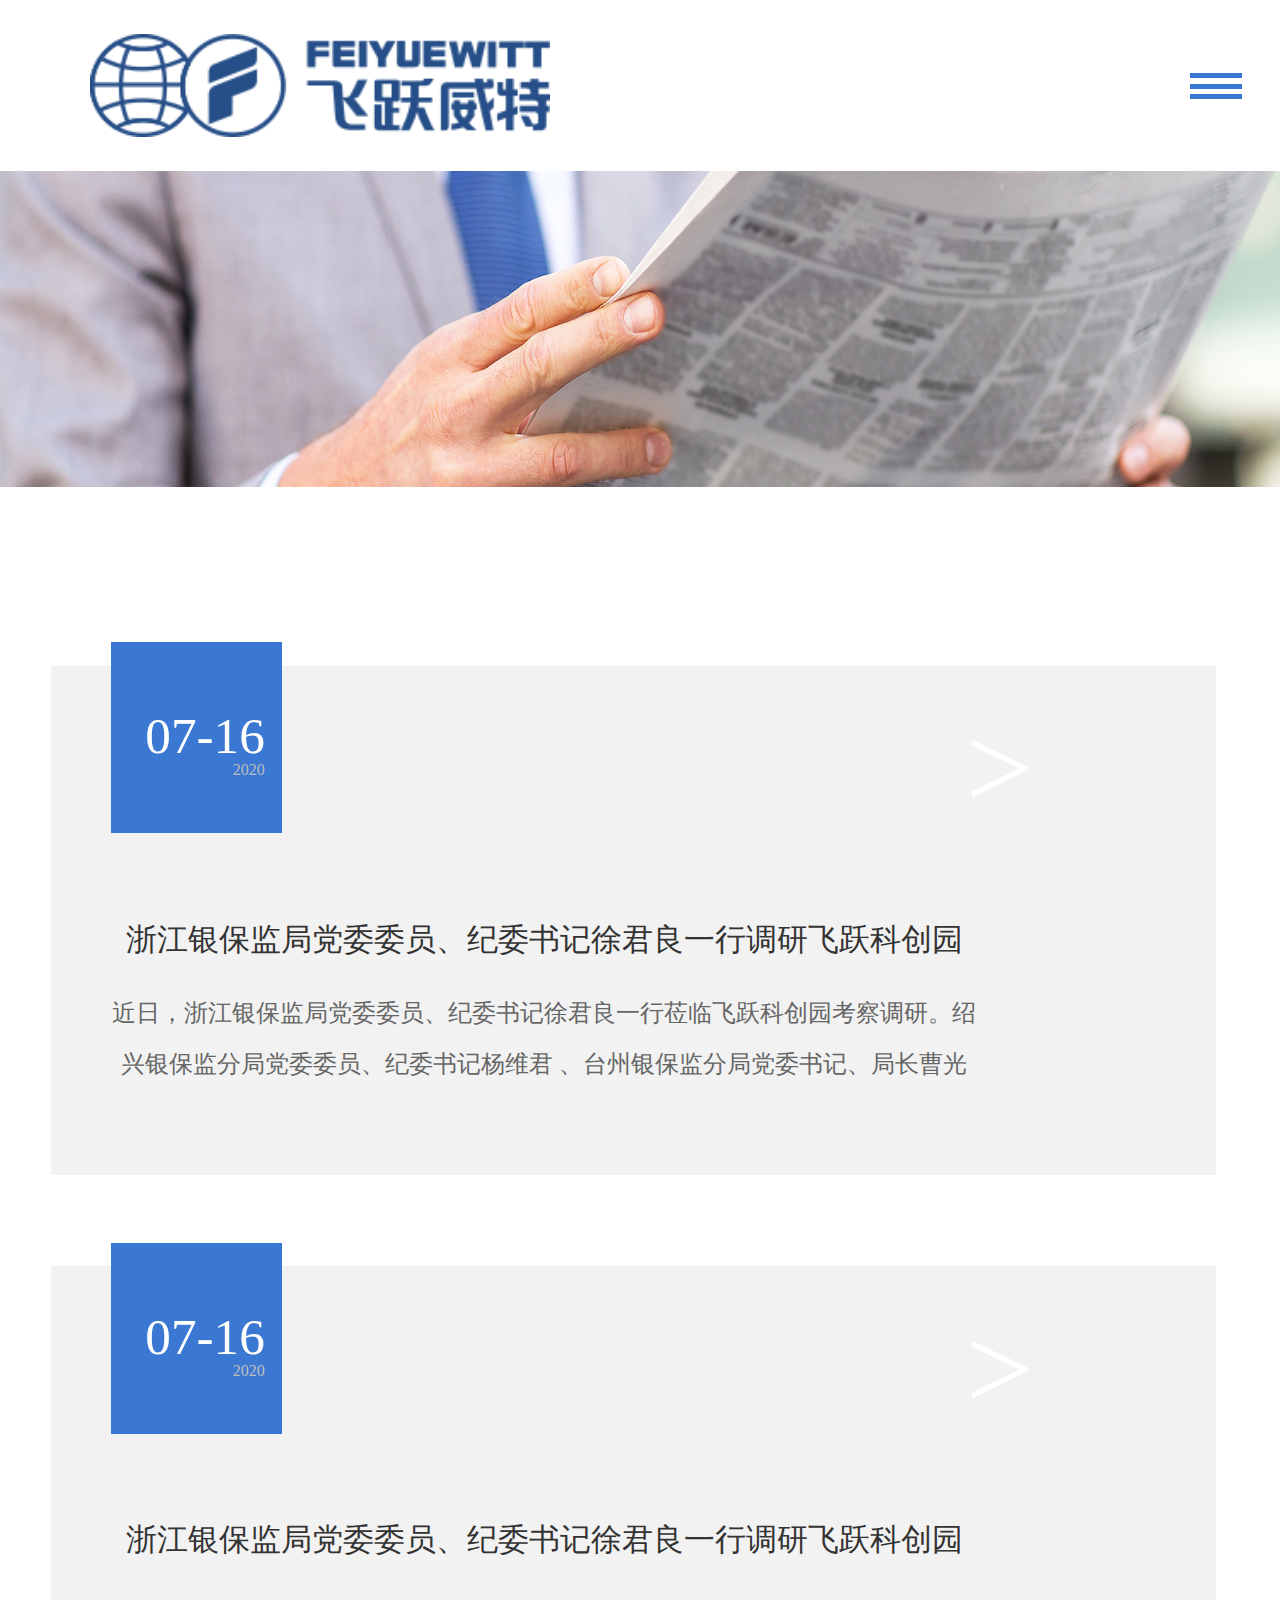
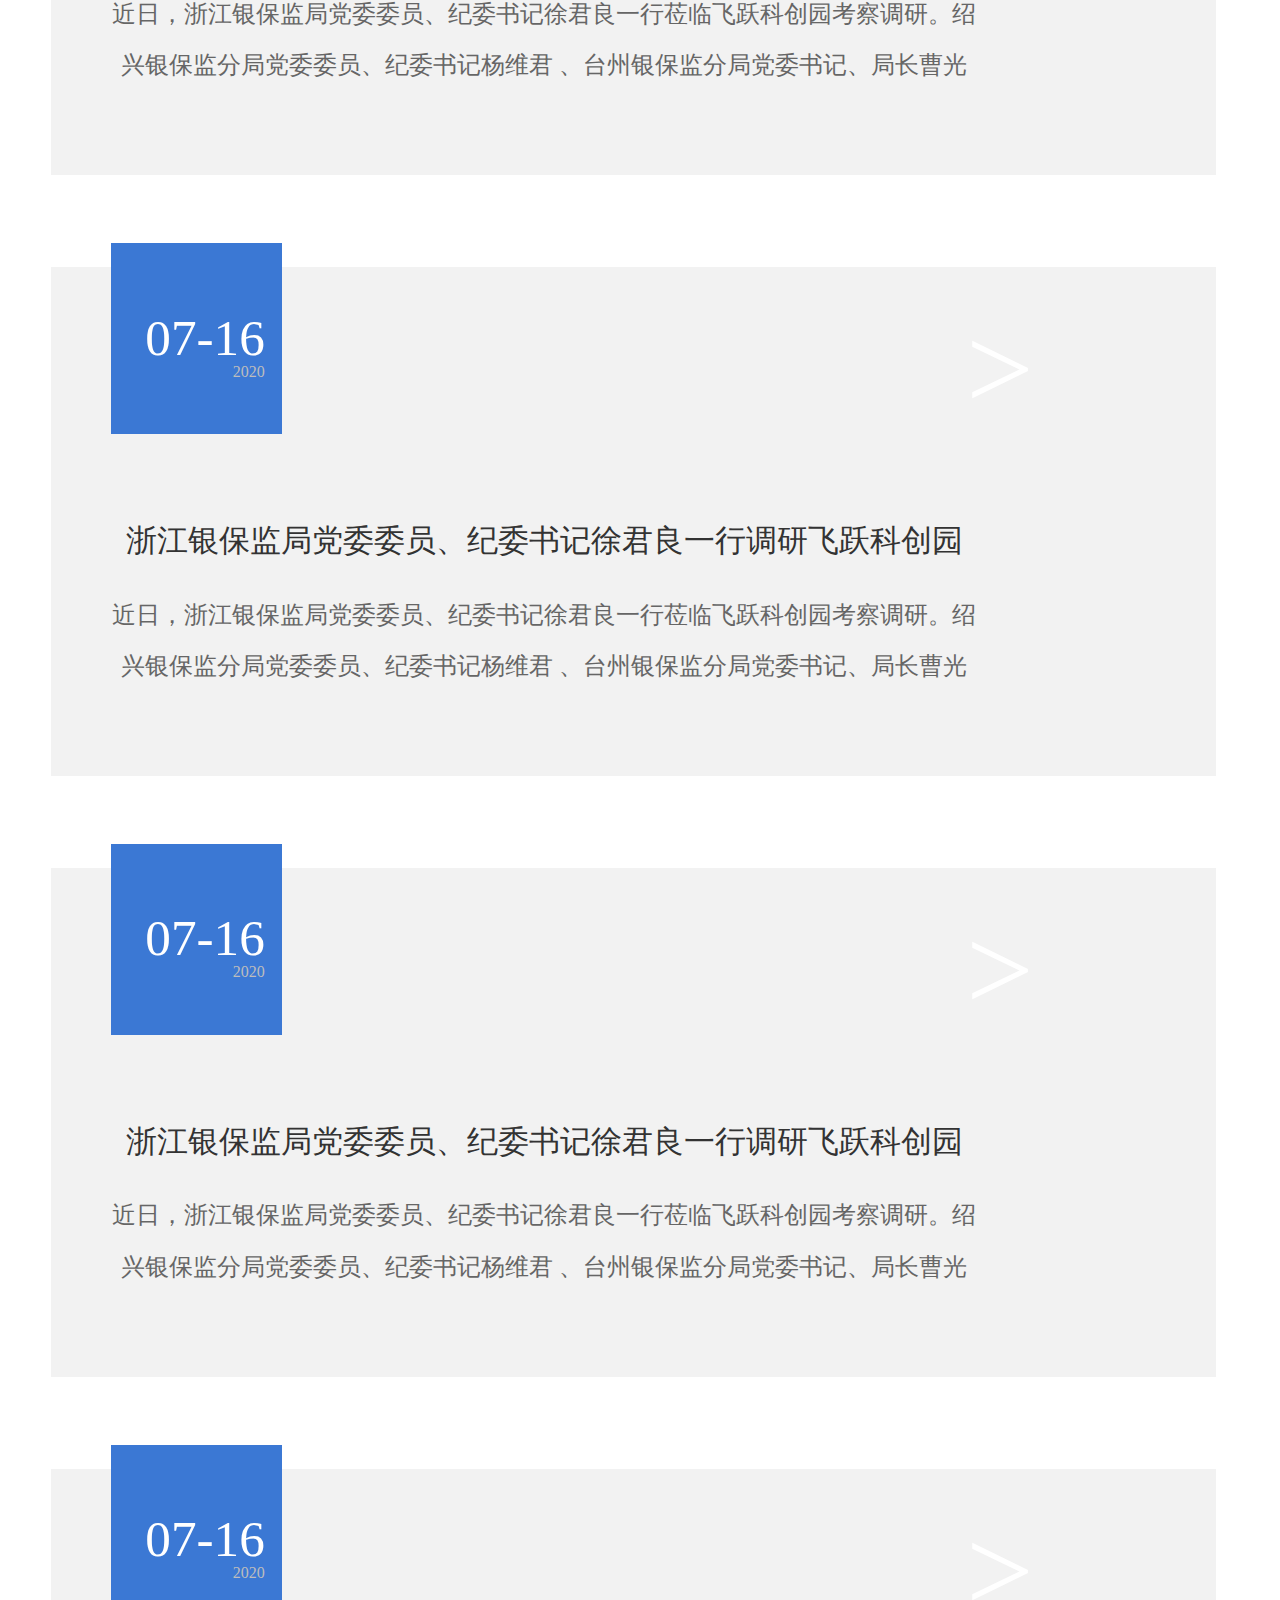
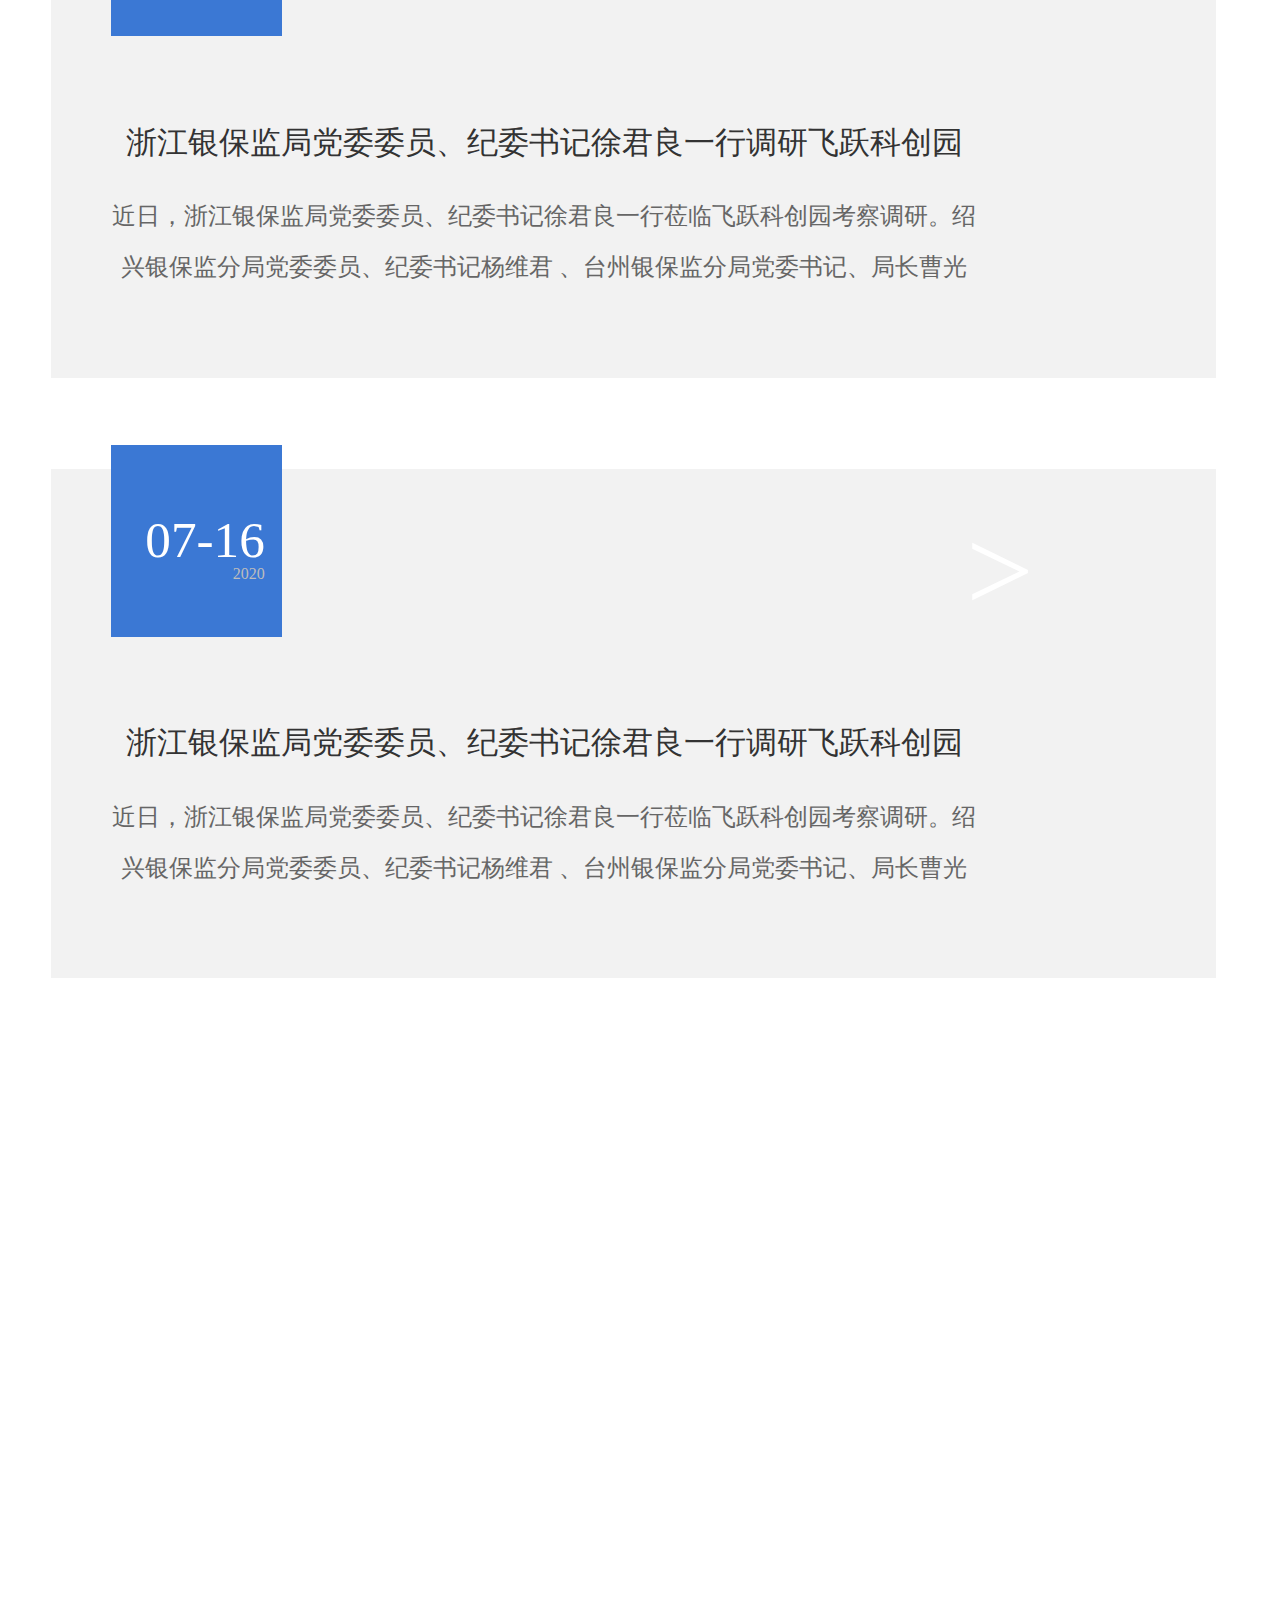
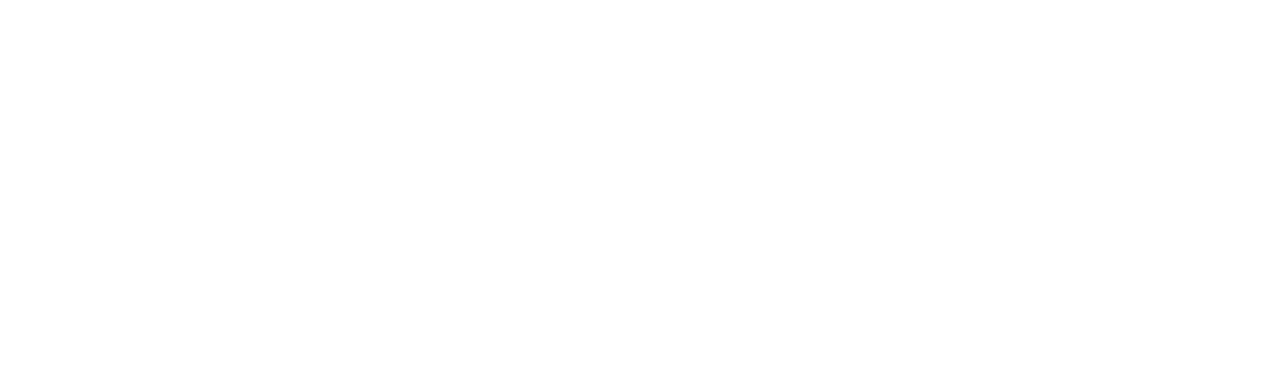
<file: new.html>
<!DOCTYPE html>
<html lang="en">

<head>
    <meta charset="UTF-8">
    <meta name="viewport" content="width=device-width, initial-scale=1.0">
    <title>Document</title>
    <link rel="stylesheet" href="./css/new.css">
    <link rel="stylesheet" href="./css/html.css">
    <script src="./js/zepto.js"></script>
    <script src="./js/hammer.js"></script>
    <script src="./js/hammer.jquery.js"></script>
    <script src="./js/index.js"></script>

</head>

<body>
    <div class="main">
        <!-- 导航开始 -->
        <div class="nav">
            <div class="nav-left">
                <div class="nav-logo">
                    <img src="./img/fylogo.png" alt="">
                </div>
            </div>
            <div class="nav-right">
                <div class="nav-right-box1">
                    <i class="nav-right-i">
                    <span class="nav-right-one"></span>
                    <span class="nav-right-one"></span>
                    <span class="nav-right-one"></span>
                  

                </i>
                </div>
                <div class="nav-right-list">
                    <div class="nav-list-left">
                        x
                    </div>
                    <div class="nav-list-right">
                        <ul class="nav-list-right-ul">

                            <li class="nav-list-right-li"> <a href="./index.html">网站首页</a>

                            </li>
                            <li class="nav-list-right-li"> <a href="./about.html">关于我们</a>
                                <i class="nav-li-box"></i>
                                <ul class="nav-li-ul" style="display: none;">
                                    <li>
                                        集团公司简介
                                    </li>
                                    <li>
                                        集团公司简介
                                    </li>
                                    <li>
                                        集团公司简介
                                    </li>
                                    <li>
                                        集团公司简介
                                    </li>
                                    <li>
                                        集团公司简介
                                    </li>

                                </ul>
                            </li>
                            <li class="nav-list-right-li">
                                <a href="#">产品中心</a>

                            </li>
                            <li class="nav-list-right-li">
                                <a href="./new.html"> 新闻中心</a>


                            </li>

                        </ul>

                    </div>
                </div>

            </div>
        </div>
        <!-- 导航结束 -->
        <!-- banner开始 -->
        <div class="banner">
            <img src="./img/new-banner.jpg" alt="" style="height: 316.5px;
            width: 100%;">
        </div>
        <!-- banner结束 -->
        <!-- banner1开始 -->
        <!-- <div class="banner1">
            <div class="banner1-box">
                <div class="banner1-box1">
                    <a href="#" class="banner1-a">公司新闻</a>
                </div>
                <div class="banner1-box1">
                    <a href="#" class="banner1-a">行业新闻</a>
                </div>
                <div class="banner1-box1">
                    <a href="#" class="banner1-a">服务公告</a>
                </div>

            </div>
        </div> -->
        <!-- banner1结束 -->
        <!-- banner4开始 -->
        <div class="banner4">

            <div class="banner4-box">
                <div class="banner4-box-1">
                    <div class="banner4-box-2">
                        <div class="banner4-box-3">
                            <div class="banner4-box-4">
                                <i class="newIcon">&gt;</i>
                                <div class="banner4-box-title">
                                    <span class="md">07-16</span>
                                    <p class="year">2020</p>
                                </div>
                                <div class="banner4-box-body">
                                    <div class="banner4-box-body1">
                                        <p class="title ellipsis">
                                            浙江银保监局党委委员、纪委书记徐君良一行调研飞跃科创园
                                        </p>
                                        <p class="description">
                                            近日，浙江银保监局党委委员、纪委书记徐君良一行莅临飞跃科创园考察调研。绍兴银保监分局党委委员、纪委书记杨维君 、台州银保监分局党委书记、局长曹光群、 台州银保监分局党委委员、纪委书记钟洁慈 ，以及椒江农商银行党委书记陈波等领导陪同调研。
                                        </p>

                                    </div>
                                </div>
                            </div>
                        </div>
                    </div>
                </div>
            </div>
            <div class="banner4-box">
                <div class="banner4-box-1">
                    <div class="banner4-box-2">
                        <div class="banner4-box-3">
                            <div class="banner4-box-4">
                                <i class="newIcon">&gt;</i>
                                <div class="banner4-box-title">
                                    <span class="md">07-16</span>
                                    <p class="year">2020</p>
                                </div>
                                <div class="banner4-box-body">
                                    <div class="banner4-box-body1">
                                        <p class="title ellipsis">
                                            浙江银保监局党委委员、纪委书记徐君良一行调研飞跃科创园
                                        </p>
                                        <p class="description">
                                            近日，浙江银保监局党委委员、纪委书记徐君良一行莅临飞跃科创园考察调研。绍兴银保监分局党委委员、纪委书记杨维君 、台州银保监分局党委书记、局长曹光群、 台州银保监分局党委委员、纪委书记钟洁慈 ，以及椒江农商银行党委书记陈波等领导陪同调研。
                                        </p>

                                    </div>
                                </div>
                            </div>
                        </div>
                    </div>
                </div>
            </div>
            <div class="banner4-box">
                <div class="banner4-box-1">
                    <div class="banner4-box-2">
                        <div class="banner4-box-3">
                            <div class="banner4-box-4">
                                <i class="newIcon">&gt;</i>
                                <div class="banner4-box-title">
                                    <span class="md">07-16</span>
                                    <p class="year">2020</p>
                                </div>
                                <div class="banner4-box-body">
                                    <div class="banner4-box-body1">
                                        <p class="title ellipsis">
                                            浙江银保监局党委委员、纪委书记徐君良一行调研飞跃科创园
                                        </p>
                                        <p class="description">
                                            近日，浙江银保监局党委委员、纪委书记徐君良一行莅临飞跃科创园考察调研。绍兴银保监分局党委委员、纪委书记杨维君 、台州银保监分局党委书记、局长曹光群、 台州银保监分局党委委员、纪委书记钟洁慈 ，以及椒江农商银行党委书记陈波等领导陪同调研。
                                        </p>

                                    </div>
                                </div>
                            </div>
                        </div>
                    </div>
                </div>
            </div>
            <div class="banner4-box">
                <div class="banner4-box-1">
                    <div class="banner4-box-2">
                        <div class="banner4-box-3">
                            <div class="banner4-box-4">
                                <i class="newIcon">&gt;</i>
                                <div class="banner4-box-title">
                                    <span class="md">07-16</span>
                                    <p class="year">2020</p>
                                </div>
                                <div class="banner4-box-body">
                                    <div class="banner4-box-body1">
                                        <p class="title ellipsis">
                                            浙江银保监局党委委员、纪委书记徐君良一行调研飞跃科创园
                                        </p>
                                        <p class="description">
                                            近日，浙江银保监局党委委员、纪委书记徐君良一行莅临飞跃科创园考察调研。绍兴银保监分局党委委员、纪委书记杨维君 、台州银保监分局党委书记、局长曹光群、 台州银保监分局党委委员、纪委书记钟洁慈 ，以及椒江农商银行党委书记陈波等领导陪同调研。
                                        </p>

                                    </div>
                                </div>
                            </div>
                        </div>
                    </div>
                </div>
            </div>
            <div class="banner4-box">
                <div class="banner4-box-1">
                    <div class="banner4-box-2">
                        <div class="banner4-box-3">
                            <div class="banner4-box-4">
                                <i class="newIcon">&gt;</i>
                                <div class="banner4-box-title">
                                    <span class="md">07-16</span>
                                    <p class="year">2020</p>
                                </div>
                                <div class="banner4-box-body">
                                    <div class="banner4-box-body1">
                                        <p class="title ellipsis">
                                            浙江银保监局党委委员、纪委书记徐君良一行调研飞跃科创园
                                        </p>
                                        <p class="description">
                                            近日，浙江银保监局党委委员、纪委书记徐君良一行莅临飞跃科创园考察调研。绍兴银保监分局党委委员、纪委书记杨维君 、台州银保监分局党委书记、局长曹光群、 台州银保监分局党委委员、纪委书记钟洁慈 ，以及椒江农商银行党委书记陈波等领导陪同调研。
                                        </p>

                                    </div>
                                </div>
                            </div>
                        </div>
                    </div>
                </div>
            </div>
            <div class="banner4-box">
                <div class="banner4-box-1">
                    <div class="banner4-box-2">
                        <div class="banner4-box-3">
                            <div class="banner4-box-4">
                                <i class="newIcon">&gt;</i>
                                <div class="banner4-box-title">
                                    <span class="md">07-16</span>
                                    <p class="year">2020</p>
                                </div>
                                <div class="banner4-box-body">
                                    <div class="banner4-box-body1">
                                        <p class="title ellipsis">
                                            浙江银保监局党委委员、纪委书记徐君良一行调研飞跃科创园
                                        </p>
                                        <p class="description">
                                            近日，浙江银保监局党委委员、纪委书记徐君良一行莅临飞跃科创园考察调研。绍兴银保监分局党委委员、纪委书记杨维君 、台州银保监分局党委书记、局长曹光群、 台州银保监分局党委委员、纪委书记钟洁慈 ，以及椒江农商银行党委书记陈波等领导陪同调研。
                                        </p>

                                    </div>
                                </div>
                            </div>
                        </div>
                    </div>
                </div>
            </div>

        </div>
        <!-- banner4结束 -->
        <!-- Copy开始 -->
        <div class="copy">
            <div class="copy-box">
                <div class="copy-box1">
                    <div class="copy-box1-title">
                        <a href="">
                            <span>关于我们</span>
                        </a>
                    </div>
                    <p class="copy-box1-span">
                        <span>
                        <a href="">集团公司简洁</a> <br>
                        <a href="">飞跃威特简洁</a><br>
                        <a href="">飞跃之路</a><br>
                        <a href="">荣誉资质</a><br>
                    </span>
                    </p>
                </div>
                <div class="copy-box1">
                    <div class="copy-box1-title">
                        <a href="">
                            <span>产品中心</span>
                        </a>
                    </div>
                    <p class="copy-box1-span">
                        <span>
                        <a href="">电脑横机系列</a> <br>
                        <a href="">高速缝盘机</a><br>
                        <a href="">埋夹机/络筒机</a><br>
                        <a href="">缝纫机系列</a><br>
                    </span>
                    </p>
                </div>
                <div class="copy-box1">
                    <div class="copy-box1-title">
                        <a href="">
                            <span>新闻中心</span>
                        </a>
                    </div>
                    <p class="copy-box1-span">
                        <span>
                        <a href="">公司新闻</a> <br>
                        <a href="">行业新闻</a><br>
                        
                    </span>
                    </p>
                </div>
                <div class="copy-box1">
                    <div class="copy-box1-title">
                        <a href="">
                            <span>在线留言</span>
                        </a>
                    </div>
                    <p class="copy-box1-span">
                        <span>
                        
                    </span>
                    </p>
                </div>
                <div class="copy-box1">
                    <div class="copy-box1-title">
                        <a href="">
                            <span>下载中心</span>
                        </a>
                    </div>
                    <p class="copy-box1-span">
                        <span>
                        <a href="">花型下载</a> <br>
                        <a href="">索取宣传册</a><br>
                        <a href="">服务网点</a><br>
                        <a href="">服务公告</a>
                        
                    </span>
                    </p>
                </div>

                <!-- <div class="copy-saoma">
                <div class="copy-saoma-img">
                    <img src="./img/copy-saoma.jpg" alt="">
                </div>
                <div class="copy-saoma-titele">
                    <span>扫一扫，进入手机网站</span>
                </div>
            </div> -->
            </div>
            <div class="copy-line">
                <span></span>
            </div>
            <div class="copy-right">
                <p>
                    <span style="font-family: arial,helvetica,sans-serif;">Copyright&nbsp;©</span>
                    <span>
                &nbsp;浙江飞跃威特科技股份有限公司&nbsp;版权所有
            </span> &nbsp; &nbsp; &nbsp; &nbsp; &nbsp;&nbsp;
                    <a href="">浙ICP备19026334号</a>&nbsp; &nbsp; &nbsp; &nbsp; &nbsp;&nbsp;
                    <a href="">网站建设：中企动力台州</a>
                </p>
            </div>
        </div>

        <!-- copy结束 -->

    </div>
    <script>
        var box1 = document.querySelectorAll(".banner1-box1")
        console.log(box1)
        var bannera = document.querySelectorAll(".banner1-a")
        var banner2 = document.querySelectorAll(".banner2")
        console.log(bannera)
        console.log(box1[1])


        for (let i = 0; i < box1.length; i++) {
            box1[i].onclick = function() {
                console.log(1)
                for (var j = 0; j < box1.length; j++) {

                    box1[j].style.cssText = "background-color:none";
                    bannera[j].style.cssText = "color:#333";
                    banner2[j].style.cssText = "display:none"

                }

                box1[i].style.cssText = "background-color:#3b78d4";
                bannera[i].style.cssText = "color:#fff";
                banner2[i].style.cssText = "display:block"

            }
        }
    </script>
</body>

</html>
</file>
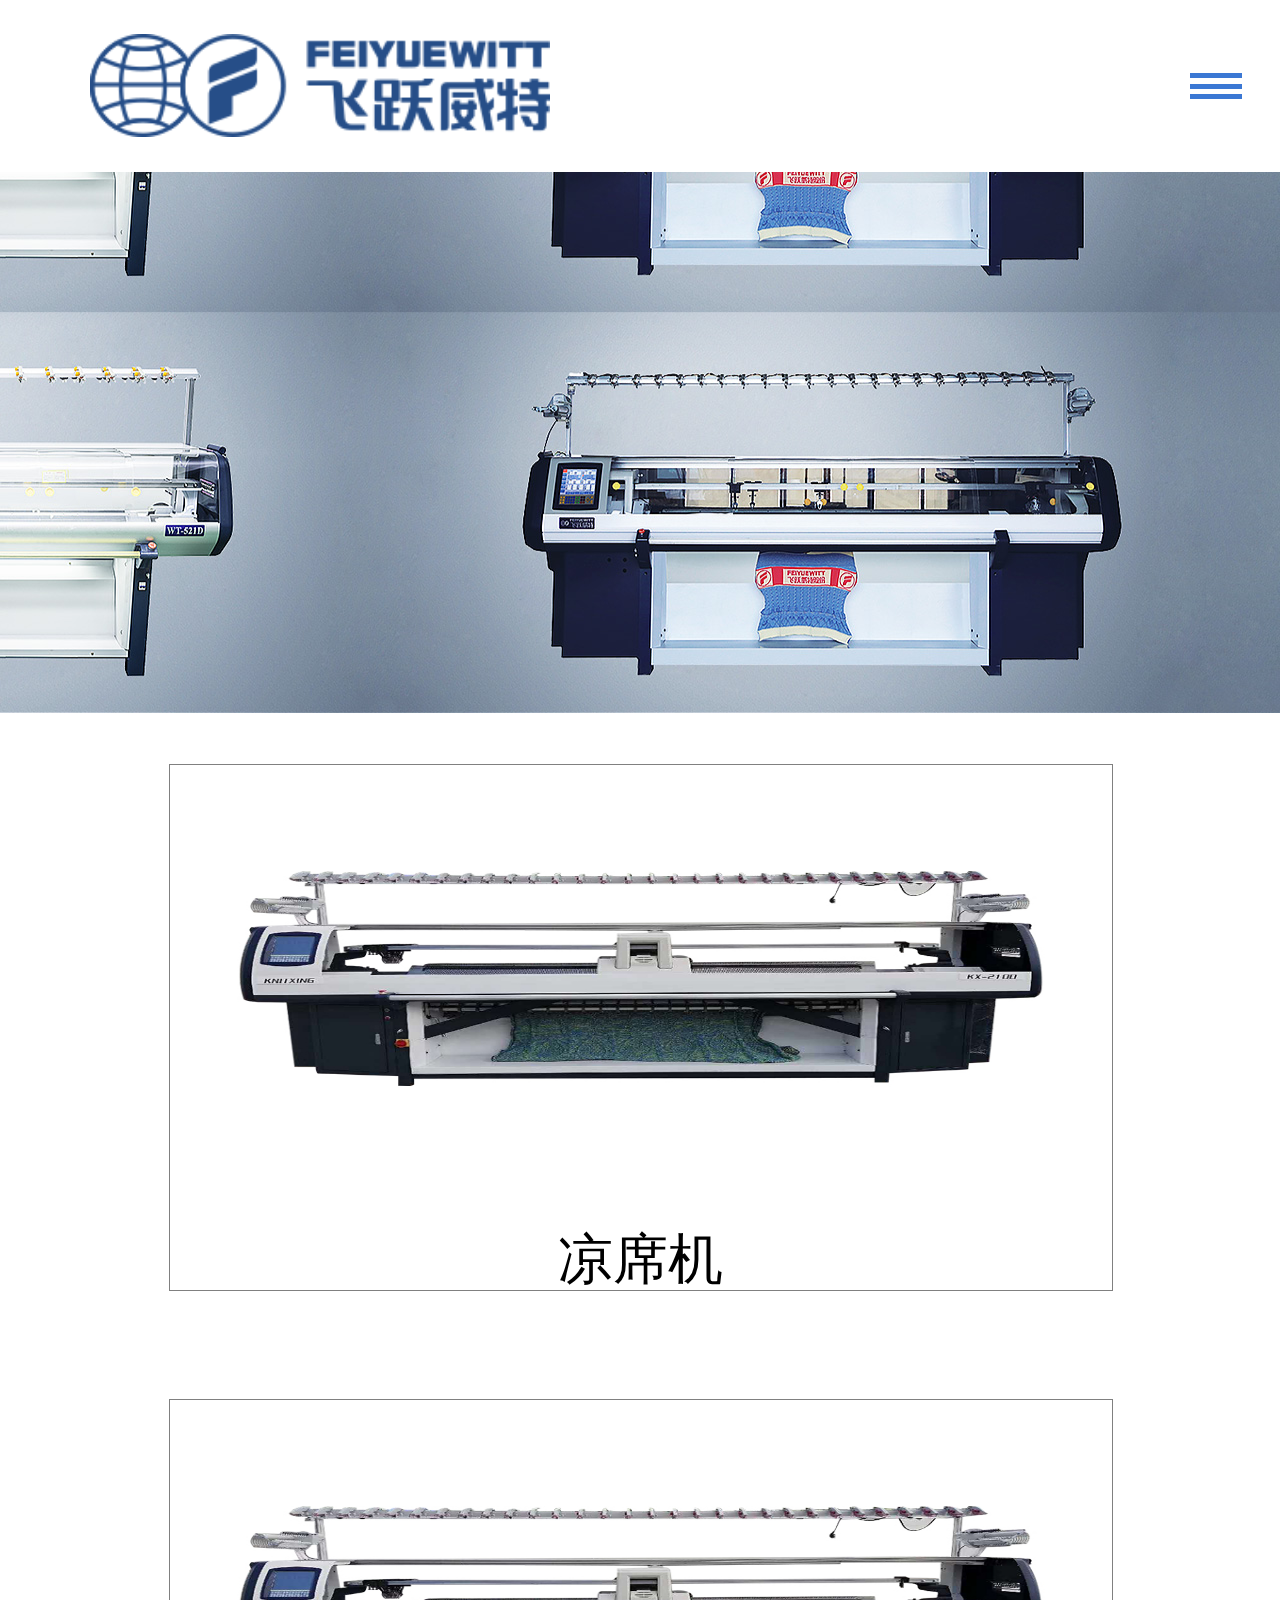
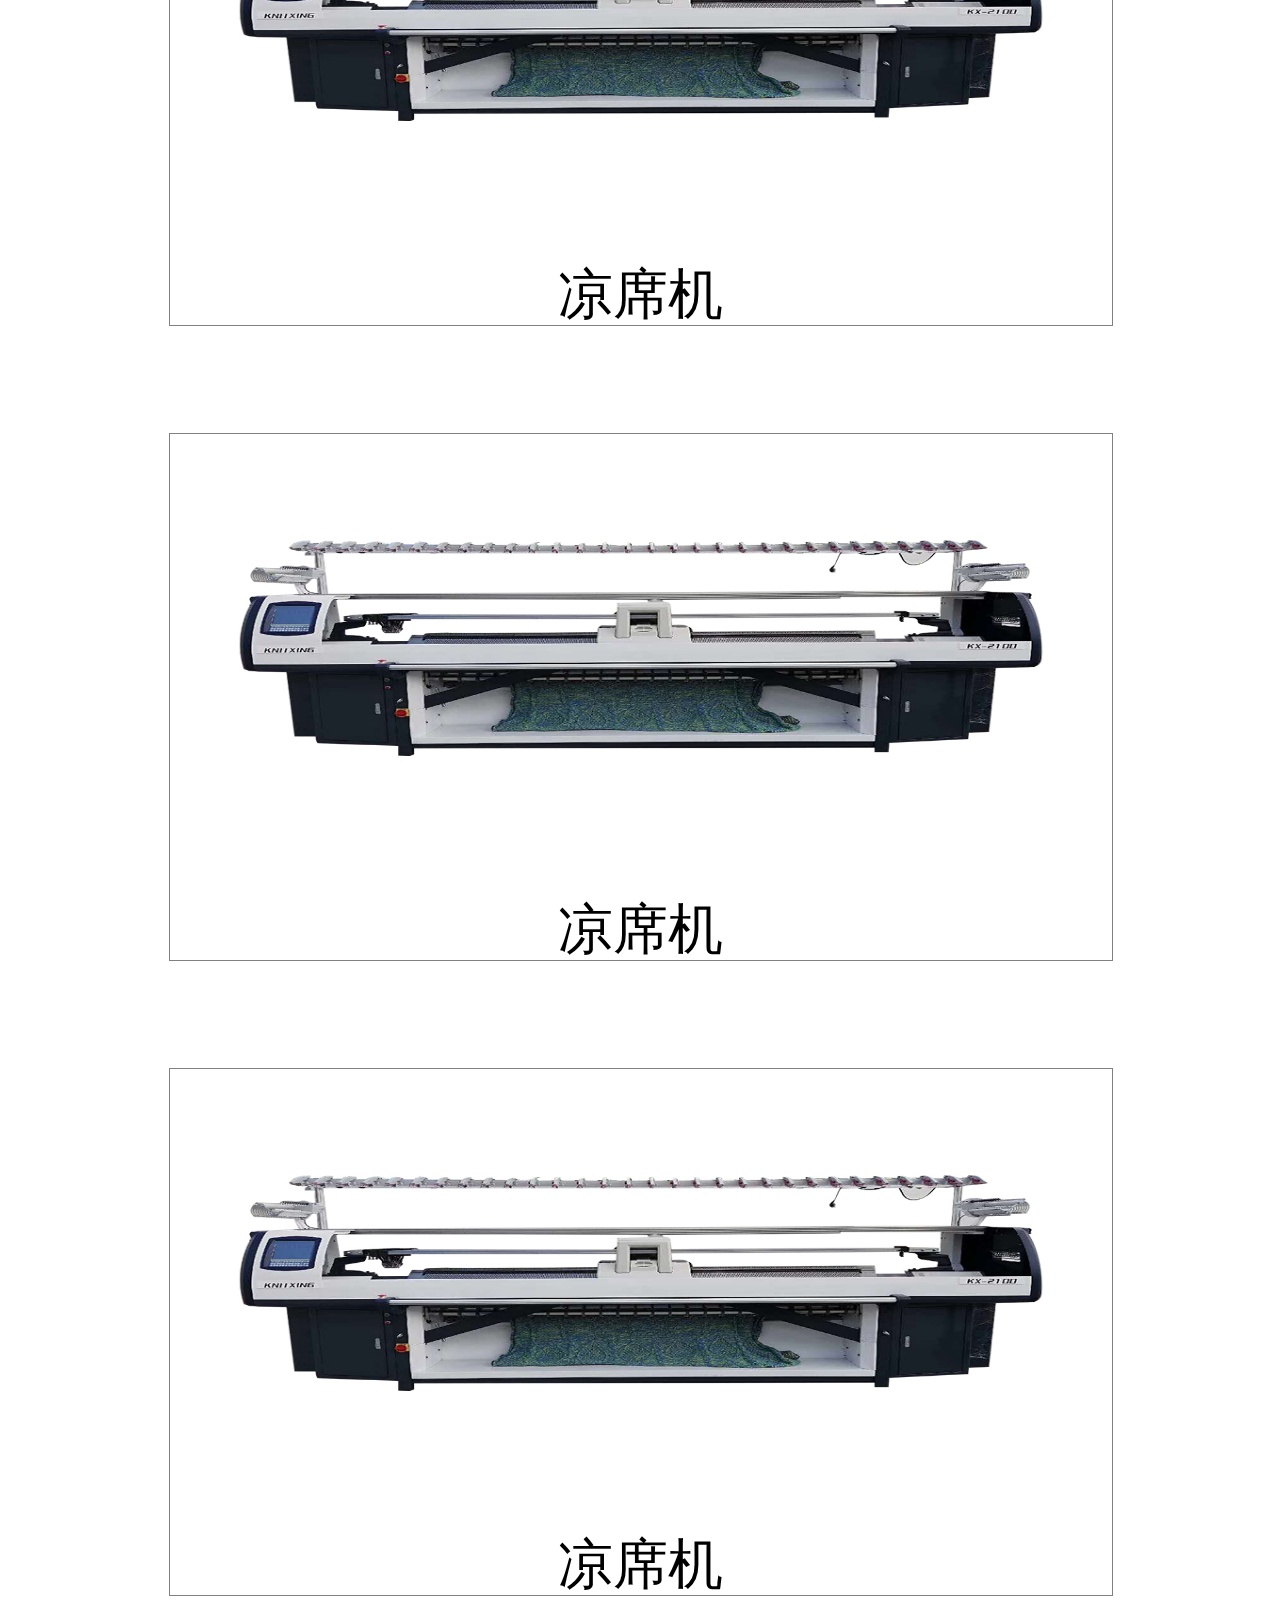
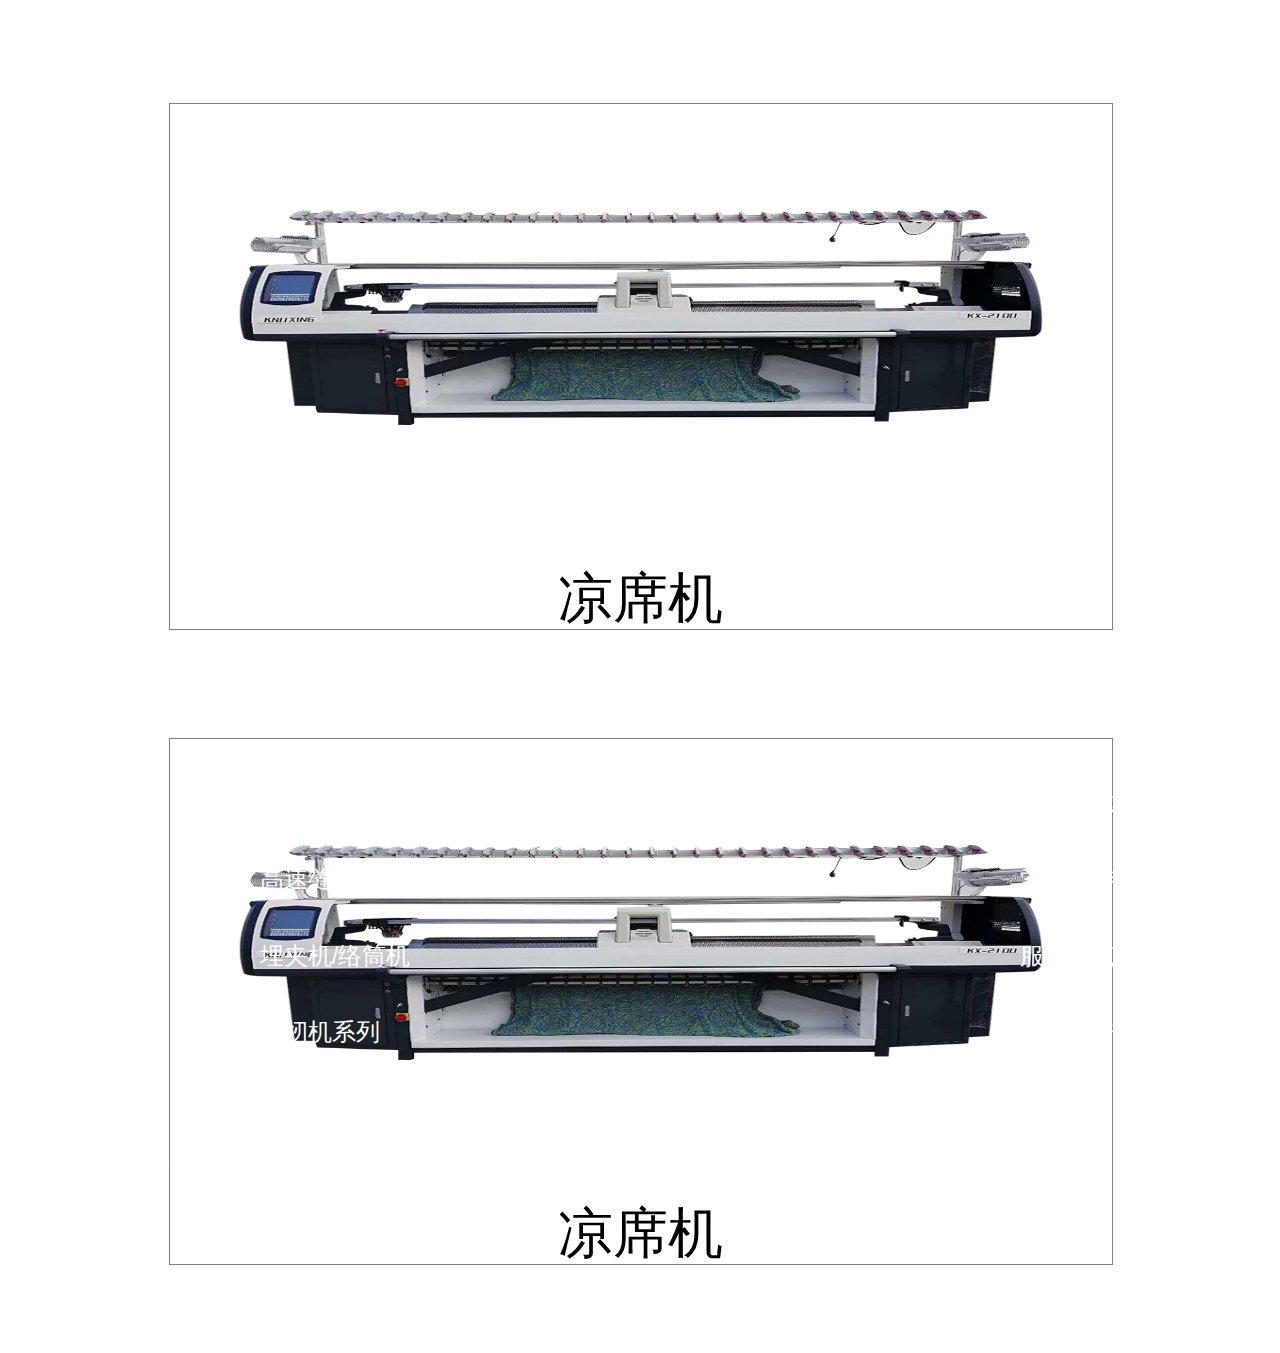
<file: product.html>
<!DOCTYPE html>
<html lang="en">

<head>
    <meta charset="UTF-8">
    <meta name="viewport" content="width=device-width, initial-scale=1.0">
    <title>Document</title>
    <link rel="stylesheet" href="./css/product.css">
    <link rel="stylesheet" href="./css/html.css">
    <script src="./js/zepto.js"></script>
    <script src="./js/hammer.js"></script>
    <script src="./js/hammer.jquery.js"></script>
    <script src="./js/index.js"></script>

</head>

<body>
    <div class="main">
        <!-- 导航开始 -->
        <div class="nav">
            <div class="nav-left">
                <div class="nav-logo">
                    <img src="./img/fylogo.png" alt="">
                </div>
            </div>
            <div class="nav-right">
                <div class="nav-right-box1">
                    <i class="nav-right-i">
                    <span class="nav-right-one"></span>
                    <span class="nav-right-one"></span>
                    <span class="nav-right-one"></span>
                  

                </i>
                </div>
                <div class="nav-right-list">
                    <div class="nav-list-left">
                        x
                    </div>
                    <div class="nav-list-right">
                        <ul class="nav-list-right-ul">

                            <li class="nav-list-right-li"> <a href="./index.html">网站首页</a>

                            </li>
                            <li class="nav-list-right-li"> <a href="./about.html">关于我们</a>
                                <i class="nav-li-box"></i>
                                <ul class="nav-li-ul" style="display: none;">
                                    <li>
                                        集团公司简介
                                    </li>
                                    <li>
                                        集团公司简介
                                    </li>
                                    <li>
                                        集团公司简介
                                    </li>
                                    <li>
                                        集团公司简介
                                    </li>
                                    <li>
                                        集团公司简介
                                    </li>

                                </ul>
                            </li>
                            <li class="nav-list-right-li">
                                <a href="./product.html">产品中心</a>

                            </li>
                            <li class="nav-list-right-li">
                                <a href="#"> 下载中心</a>


                            </li>
                            <li class="nav-list-right-li">
                                <a href="./new.html"> 新闻中心</a>


                            </li>
                        </ul>

                    </div>
                </div>

            </div>
        </div>
        <!-- 导航结束 -->
        <!-- banner开始 -->
        <div class="banner">

        </div>
        <!-- banner结束 -->
        <!-- banner2开始 -->
        <div class="banner2">
            <div class="banner2-box">
                <div class="banner2-box1">
                    <div class="banner2-box2">
                        <a href="./product1.html">
                            <div class="txtBox">

                                <div class="proTitle">凉席机</div>

                                <div class="proSummry"></div>


                                <div class="see">
                                    <i class="iconfont"></i> 查看详情 +
                                </div>
                            </div>
                            <img src="./img/product-banner2-img1.jpg" alt="" style="width: 100%;height: 80%;">
                            <div class="banner2-title">
                                <span>凉席机</span>
                            </div>
                        </a>
                    </div>

                </div>
                <div class="banner2-box1">
                    <div class="banner2-box2">
                        <div class="txtBox">

                            <div class="proTitle">凉席机</div>

                            <div class="proSummry"></div>


                            <div class="see">
                                <i class="iconfont"></i> 查看详情 +
                            </div>
                        </div>
                        <img src="./img/product-banner2-img1.jpg" alt="" style="width: 100%;height: 80%;">
                        <div class="banner2-title">
                            <span>凉席机</span>
                        </div>
                    </div>

                </div>
                <div class="banner2-box1">
                    <div class="banner2-box2">
                        <div class="txtBox">

                            <div class="proTitle">凉席机</div>

                            <div class="proSummry"></div>


                            <div class="see">
                                <i class="iconfont"></i> 查看详情 +
                            </div>
                        </div>
                        <img src="./img/product-banner2-img1.jpg" alt="" style="width: 100%;height: 80%;">
                        <div class="banner2-title">
                            <span>凉席机</span>
                        </div>
                    </div>

                </div>
                <div class="banner2-box1">
                    <div class="banner2-box2">
                        <div class="txtBox">

                            <div class="proTitle">凉席机</div>

                            <div class="proSummry"></div>


                            <div class="see">
                                <i class="iconfont"></i> 查看详情 +
                            </div>
                        </div>
                        <img src="./img/product-banner2-img1.jpg" alt="" style="width: 100%;height: 80%;">
                        <div class="banner2-title">
                            <span>凉席机</span>
                        </div>
                    </div>

                </div>
                <div class="banner2-box1">
                    <div class="banner2-box2">
                        <div class="txtBox">

                            <div class="proTitle">凉席机</div>

                            <div class="proSummry"></div>


                            <div class="see">
                                <i class="iconfont"></i> 查看详情 +
                            </div>
                        </div>
                        <img src="./img/product-banner2-img1.jpg" alt="" style="width: 100%;height: 80%;">
                        <div class="banner2-title">
                            <span>凉席机</span>
                        </div>
                    </div>

                </div>
                <div class="banner2-box1">
                    <div class="banner2-box2">
                        <div class="txtBox">

                            <div class="proTitle">凉席机</div>

                            <div class="proSummry"></div>


                            <div class="see">
                                <i class="iconfont"></i> 查看详情 +
                            </div>
                        </div>
                        <img src="./img/product-banner2-img1.jpg" alt="" style="width: 100%;height: 80%;">
                        <div class="banner2-title">
                            <span>凉席机</span>
                        </div>
                    </div>

                </div>


            </div>
        </div>
        <!-- banner2 结束 -->
        <!-- Copy开始 -->
        <div class="copy">
            <div class="copy-box">
                <div class="copy-box1">
                    <div class="copy-box1-title">
                        <a href="">
                            <span>关于我们</span>
                        </a>
                    </div>
                    <p class="copy-box1-span">
                        <span>
                        <a href="">集团公司简洁</a> <br>
                        <a href="">飞跃威特简洁</a><br>
                        <a href="">飞跃之路</a><br>
                        <a href="">荣誉资质</a><br>
                    </span>
                    </p>
                </div>
                <div class="copy-box1">
                    <div class="copy-box1-title">
                        <a href="">
                            <span>产品中心</span>
                        </a>
                    </div>
                    <p class="copy-box1-span">
                        <span>
                        <a href="">电脑横机系列</a> <br>
                        <a href="">高速缝盘机</a><br>
                        <a href="">埋夹机/络筒机</a><br>
                        <a href="">缝纫机系列</a><br>
                    </span>
                    </p>
                </div>
                <div class="copy-box1">
                    <div class="copy-box1-title">
                        <a href="">
                            <span>新闻中心</span>
                        </a>
                    </div>
                    <p class="copy-box1-span">
                        <span>
                        <a href="">公司新闻</a> <br>
                        <a href="">行业新闻</a><br>
                        
                    </span>
                    </p>
                </div>
                <div class="copy-box1">
                    <div class="copy-box1-title">
                        <a href="">
                            <span>在线留言</span>
                        </a>
                    </div>
                    <p class="copy-box1-span">
                        <span>
                        
                    </span>
                    </p>
                </div>
                <div class="copy-box1">
                    <div class="copy-box1-title">
                        <a href="">
                            <span>下载中心</span>
                        </a>
                    </div>
                    <p class="copy-box1-span">
                        <span>
                        <a href="">花型下载</a> <br>
                        <a href="">索取宣传册</a><br>
                        <a href="">服务网点</a><br>
                        <a href="">服务公告</a>
                        
                    </span>
                    </p>
                </div>

                <!-- <div class="copy-saoma">
                <div class="copy-saoma-img">
                    <img src="./img/copy-saoma.jpg" alt="">
                </div>
                <div class="copy-saoma-titele">
                    <span>扫一扫，进入手机网站</span>
                </div>
            </div> -->
            </div>
            <div class="copy-line">
                <span></span>
            </div>
            <div class="copy-right">
                <p>
                    <span style="font-family: arial,helvetica,sans-serif;">Copyright&nbsp;©</span>
                    <span>
                &nbsp;浙江飞跃威特科技股份有限公司&nbsp;版权所有
            </span> &nbsp; &nbsp; &nbsp; &nbsp; &nbsp;&nbsp;
                    <a href="">浙ICP备19026334号</a>&nbsp; &nbsp; &nbsp; &nbsp; &nbsp;&nbsp;
                    <a href="">网站建设：中企动力台州</a>
                </p>
            </div>
        </div>

        <!-- copy结束 -->

    </div>
    <script>
        var box1 = document.querySelectorAll(".banner1-box1")
        console.log(box1)
        var bannera = document.querySelectorAll(".banner1-a")
        var banner2 = document.querySelectorAll(".banner2")
        console.log(bannera)
        console.log(box1[1])


        for (let i = 0; i < box1.length; i++) {
            box1[i].onclick = function() {
                console.log(1)
                for (var j = 0; j < box1.length; j++) {

                    box1[j].style.cssText = "background-color:none";
                    bannera[j].style.cssText = "color:#333";
                    banner2[j].style.cssText = "display:none"

                }

                box1[i].style.cssText = "background-color:#3b78d4";
                bannera[i].style.cssText = "color:#fff";
                banner2[i].style.cssText = "display:block"

            }
        }
    </script>
</body>

</html>
</file>
<file: css/index.css>
body {
    font-family: "微软雅黑";
    padding: 0;
    margin: 0;
    background-color: #fff;
}

a {
    text-decoration: none;
    color: black;
}

em,
i {
    font-style: normal;
}

div {
    display: block;
}

form {
    display: block;
    margin-top: 0em;
}

label {
    cursor: default;
}

li {
    display: block;
}

* {
    margin: 0;
    padding: 0;
}

html {
    font-size: 13.33333vw;
}


/* 导航开始 */

.nav {
    width: 100%;
    height: 1rem;
    /* background-color: red; */
}

.nav-left {
    width: 50%;
    height: 100%;
    position: relative;
    float: left;
}

.nav-logo {
    position: absolute;
    width: 2.7rem;
    height: 0.6rem;
    margin: 0.2rem auto;
    left: 0;
    right: 0;
}

.nav-logo img {
    width: 100%;
    height: 100%;
    display: block;
}

.nav-right {
    float: left;
    /* background-color: blue; */
    width: 50%;
    height: 0.57rem;
    position: relative;
}

.nav-right-i {
    position: absolute;
    float: right;
    right: calc(6%);
    bottom: 0;
    /* background-color: saddlebrown; */
    width: 0.3rem;
    height: 0.14rem;
}

.nav-right-one {
    position: relative;
    width: 0.3rem;
    height: 0.03rem;
    font-size: 0.3rem;
    float: left;
    background: #3b78d4;
    margin-bottom: 0.03rem;
}

.nav-right-list {
    position: absolute;
    left: -100%;
    overflow: hidden;
    top: 0;
    width: 0px;
    height: 100vh;
    float: right;
    /* width: 7.5rem;
    height: 100vh; */
    background-color: red;
    transition: all 0.5s ease;
    z-index: 999;
}

.nav-list-left {
    width: 0.75rem;
    height: 100%;
    background-color: gray;
    float: left;
}

.nav-list-right {
    width: calc(100% - 0.75rem);
    height: 100%;
    background-color: white;
    float: left;
}

.nav-list-right-li {
    margin: 0.1rem 0;
    line-height: 0;
    font-size: 0;
}

.nav-list-right-li a {
    font-family: arial;
    width: 100%;
    font-size: 0.18rem;
    line-height: 20px;
    float: left;
}

.nav-li-box {
    width: 0.4rem;
    height: 0.4rem;
    /* background-color: #999999; */
    background-image: url(../img/xia.png);
    background-repeat: no-repeat;
    display: block;
    float: right;
    /* transform: rotate(90deg); */
    margin-right: 1.5rem;
    /* font-weight: 400; */
    /* display: block; */
}

.nav-li-ul {
    width: 100%;
    display: block;
    transition: all 1s ease;
}

.nav-li-ul li {
    background-color: #bdbdbd;
    border-bottom: 1px solid #000;
    font-family: arial;
    width: 100%;
    font-size: 0.18rem;
    line-height: 20px;
    float: left;
}


/* 导航结束 */


/* 轮播开始 */

.swiper-container {
    width: 100%;
    height: 4.88rem;
}

.swiper-slide img {
    width: 100%;
    height: 100%;
}


/* 轮播结束 */


/* banner2开始 */

.banner2 {
    width: 100%;
    background-image: url(../img/fyaboutback-3.jpg);
    background-repeat: no-repeat;
    background-position: center top;
}

.banner2-left {
    width: 100%;
    height: 7.58rem;
    background: rgba(59, 120, 212, 0.75) !important;
    position: relative;
}

.banner2-left-logo {
    position: relative;
    float: left;
    width: calc(100% - 8%);
    height: auto;
    margin-top: 2.5%;
    margin-left: 8%;
}

.banner2-left-title {
    position: relative;
    width: 92%;
    height: auto;
    float: left;
    min-height: 0px;
    margin-top: 1%;
    margin-left: 8%;
}

.banner2-left-title h2 {
    line-height: 0;
    /* lin */
}

.banner2-left-title span {
    font-size: 0.36rem;
    color: #fff;
    line-height: 0.396rem;
    font-weight: 400;
}

.banner2-left-line {
    position: relative;
    width: 92%;
    height: auto;
    margin-top: 1%;
    margin-left: 8%;
    margin-bottom: 6%;
    float: left;
}

.banner2-line-1 {
    width: 20%;
    height: 0.2rem;
    position: relative;
}

.banner2-line-2 {
    position: absolute;
    width: 100%;
    height: 0.02rem;
    top: 50%;
    background-color: #fff;
}

.banner2-left-span {
    margin-left: 8%;
    margin-right: 10%;
    line-height: 0;
    font-size: 0;
}

.banner2-left-span p {
    line-height: 0;
}

.banner2-left-span span {
    color: #fff;
    line-height: 0.36rem;
    font-size: 0.14rem;
}

.banner2-left-bai p {
    height: 0.36rem;
}

.banner2-left-tubiao {
    position: relative;
    margin-top: 7%;
    margin-left: 8%;
    margin-bottom: 12.5%;
    margin-right: auto;
}

.banner2-left-tubiao-1 {
    color: rgba(255, 255, 255, 1);
    border-width: 0.02rem;
    border-color: white;
    border-style: solid;
    width: 216px;
    height: 51px;
    text-align: center;
}

.banner2-tubiao-span {
    line-height: 0.51rem;
    font-size: 0.16rem;
    cursor: pointer;
    color: rgba(255, 255, 255, 1);
}

.banner2-left-tubiao-1:hover {
    border: #006dc7 0.02rem solid;
    background-color: #006dc7;
}


/* banner2结束 */


/* banner3开始 */

.banner3 {
    margin: 0;
    padding: 0;
}

.banner3 img {
    display: block;
    width: 100%;
}


/* banner3结束 */


/* banner4开始 */

.banner4 {
    height: 23.24rem;
    width: 100%;
    margin-top: 1px;
    /* background-color: royalblue; */
    position: relative;
    text-align: center;
}

.banner4-logo {
    position: relative;
    margin-left: -2.43rem;
    float: left;
    left: 50%;
}

.banner4-title {
    position: relative;
    float: left;
    width: 100%;
    margin-top: 1%;
    margin-bottom: 1%;
    /* background-color: red; */
    line-height: 0;
    font-size: 0;
}

.banner4-title span {
    line-height: 0.4rem;
    font-size: 0.36rem;
    color: #333333;
}

.banner4-box {
    /* position: relative; */
    float: left;
    width: 95%;
    height: 3.52rem;
}

.banner4-box-1 {
    width: auto;
    height: 3.12rem;
    /* padding: 1rem; */
    /* z-index: 1; */
    /* background-color: red; */
}

.banner4-box-2 {
    position: relative;
    width: calc(100%);
    /* background-color: red; */
    float: left;
    height: 3.4rem;
    margin: 0;
    cursor: pointer;
    /* padding: 1rem; */
}

.banner4-box-3 {
    /* padding: 1rem; */
    margin-left: 0.3rem;
    margin-top: 0.8rem;
    width: calc((100% - 0.3rem)/1);
    height: calc((100% - 0.3rem)/1);
}

.banner4-box-4 {
    margin-top: 0.2rem;
    height: calc((100% - 20px)/1);
    background: #f2f2f2;
    padding: 0 60px;
    transition: all .5s ease;
}


/* .banner4-box-2:hover .banner4-box-4 {
    background: #333333;
} */


/* .banner4-box-2:hover .banner4-box-title {
    background-color: #264e88;
    padding: 0.6rem 0.1rem 0.2rem;
} */


/* .banner4-box-2:hover .title {
    color: #fff;
} */

.banner4-box-title {
    position: absolute;
    width: 0.8rem;
    height: 0.52rem;
    margin: -0.14rem 0 0.4rem;
    background-color: #3b78d4;
    padding: 0.4rem 0.1rem 0.2rem;
    /* transition: all .5s ease; */
}

.banner4-box-body {
    position: absolute;
    margin-top: 0.13rem;
    /* padding: 40px 10px 20px; */
    overflow: hidden;
    /* transition: all .5s ease; */
}

.banner4-box-body1 {
    width: calc(100% - 1.4rem);
    margin-top: 1.3rem;
    /* transition: all .5s ease; */
}

.description {
    width: 100%;
    line-height: 0.3rem;
    font-size: 0.14rem;
    color: #666;
    margin-top: 0.1rem;
    overflow: hidden;
    text-overflow: ellipsis;
    -webkit-box-orient: vertical;
    -webkit-line-clamp: 0.02rem;
    transition: all .5s ease;
    height: 0.6rem;
}

.title {
    height: 0.36rem;
    line-height: 0.36rem;
    font-size: 0.18rem;
    color: #333;
    margin-bottom: 15px;
}

.ellipsis {
    text-overflow: ellipsis;
    overflow: hidden;
    white-space: nowrap;
    display: block;
}

.banner4-box-4 .newIcon {
    right: 15%;
    top: 1rem;
    /* transition: all .5s ease; */
    position: absolute;
    font-size: 0.7rem;
    color: white;
    opacity: 1;
}


/* .banner4-box-2:hover .newIcon {
    right: 15%;
    top: 1rem;
    color: #000;
    opacity: 1;
} */


/* .banner4-box-2:hover .banner4-box-body {
    margin-top: 1.5rem;
} */

.banner4-box-title .md {
    position: relative;
    list-style-type: none;
    color: #FFF;
    margin-left: -0.04rem;
    font-size: 0.3rem;
    line-height: 0.3rem;
    float: right;
    text-align: right;
}

.banner4-box-title .year {
    color: #bdbdbd;
    font-size: 16px;
    text-align: right;
    transition: all .5s ease;
}

.banner4-chakan {
    position: relative;
    /* background-color: red; */
    float: left;
    margin-top: 7.5%;
    left: 50%;
    margin-left: -1.08rem;
    margin-bottom: 5%;
}

.banner4-chakan .banner2-tubiao-span {
    color: rgba(59, 120, 212, 1);
}

.banner4-chakan .banner2-left-tubiao-1:hover .banner2-tubiao-span {
    color: #fff;
}


/* banner4结束 */


/* copy开始 */

.copy {
    position: relative;
    margin-top: 2rem;
    height: 4.07rem;
    width: 100%;
    background-image: url(../img/copy-back.jpg);
    background-attachment: fixed;
}

.copy-box {
    position: relative;
    float: left;
    height: 2.67rem;
    width: 99%;
    /* background-color: red; */
    margin-top: 2%;
    margin-bottom: 1%;
    margin-left: 0.5%;
}

.copy-box1 {
    width: 20%;
    float: left;
}

.copy-box1-title {
    font-size: 0;
    line-height: 0;
    /* margin-bottom: 1%; */
}

.copy-box1-title span {
    font-size: 0.16rem;
    line-height: 2.5;
    color: #fff;
}

.copy-box1-span {
    line-height: 0.01;
}

.copy-box1-span span {
    font-size: 0.14rem;
}

.copy-box1-span a {
    line-height: 0.31rem;
    font-size: 0.14rem;
    color: #fff;
    font-family: arial;
}

.copy-saoma {
    width: 10.28%;
    float: right;
    text-align: center;
}

.copy-saoma img {
    float: right;
}

.copy-saoma span {
    line-height: 1.1;
    color: #FFFFFF;
    font-size: 14px;
}

.copy-line {
    position: relative;
    float: left;
    height: 20px;
    width: 100%;
}

.copy-line span {
    /* padding-top: 9px; */
    margin-top: 9px;
    width: 100%;
    background-color: rgba(255, 255, 255, 0.1);
    height: 2px;
    line-height: 20px;
    display: block;
}

.copy-right {
    position: relative;
    margin-top: 0.5%;
    float: left;
    width: 100%;
    text-align: center;
    line-height: 36px;
}

.copy-right p {
    position: relative;
    height: 36px;
    text-align: center;
    line-height: 36px;
    font-size: 12px;
    color: #FFFFFF;
}

.copy-right a {
    color: #FFFFFF;
}


/* copy结束 */
</file>
<file: css/about.css>
body {
    font-family: "微软雅黑";
    padding: 0px;
    margin: 0px;
    background-color: #fff;
}

a {
    text-decoration: none;
    color: black;
}

em,
i {
    font-style: normal;
}

div {
    display: block;
}

form {
    display: block;
    margin-top: 0em;
}

label {
    cursor: default;
}

li {
    display: block;
}

* {
    margin: 0;
    padding: 0;
}


/* 导航开始 */

.nav {
    width: 100%;
    height: 1rem;
    /* background-color: red; */
}

.nav-left {
    width: 50%;
    height: 100%;
    position: relative;
    float: left;
}

.nav-logo {
    position: absolute;
    width: 2.7rem;
    height: 0.6rem;
    margin: 0.2rem auto;
    left: 0;
    right: 0;
}

.nav-logo img {
    width: 100%;
    height: 100%;
    display: block;
}

.nav-right {
    float: left;
    /* background-color: blue; */
    width: 50%;
    height: 0.57rem;
    position: relative;
}

.nav-right-i {
    position: absolute;
    float: right;
    right: calc(6%);
    bottom: 0;
    /* background-color: saddlebrown; */
    width: 0.3rem;
    height: 0.14rem;
}

.nav-right-one {
    position: relative;
    width: 0.3rem;
    height: 0.03rem;
    font-size: 0.3rem;
    float: left;
    background: #3b78d4;
    margin-bottom: 0.03rem;
}

.nav-right-list {
    position: absolute;
    left: -100%;
    overflow: hidden;
    top: 0;
    width: 0px;
    height: 100vh;
    float: right;
    /* width: 7.5rem;
    height: 100vh; */
    background-color: red;
    transition: all 0.5s ease;
    z-index: 999;
}

.nav-list-left {
    width: 0.75rem;
    height: 100%;
    background-color: gray;
    float: left;
}

.nav-list-right {
    width: calc(100% - 0.75rem);
    height: 100%;
    background-color: white;
    float: left;
}

.nav-list-right-li {
    margin: 0.1rem 0;
    line-height: 0;
    font-size: 0;
}

.nav-list-right-li a {
    font-family: arial;
    width: 100%;
    font-size: 0.18rem;
    line-height: 20px;
    float: left;
}

.nav-li-box {
    width: 0.4rem;
    height: 0.4rem;
    /* background-color: #999999; */
    background-image: url(../img/xia.png);
    background-repeat: no-repeat;
    display: block;
    float: right;
    /* transform: rotate(90deg); */
    margin-right: 1.5rem;
    /* font-weight: 400; */
    /* display: block; */
}

.nav-li-ul {
    width: 100%;
    display: block;
    transition: all 1s ease;
}

.nav-li-ul li {
    background-color: #bdbdbd;
    border-bottom: 1px solid #000;
    font-family: arial;
    width: 100%;
    font-size: 0.18rem;
    line-height: 20px;
    float: left;
}


/* 导航结束 */


/* banner开始 */

.banner {
    margin-top: 1px;
    width: 100%;
    height: 316.5px;
    background-image: url(../img/about-banner.jpg);
    background-position: center bottom;
    overflow: hidden;
}


/* banner结束 */


/* banner1开始 */

.banner1 {
    position: relative;
    width: 100%;
    height: 110.5px;
    /* float: left; */
    /* background-color: yellow; */
}

.banner1-box {
    width: 100%;
    height: 80px;
    float: left;
    margin-bottom: 2%;
}

.banner1-box1 {
    float: left;
    /* padding: 1px; */
    /* width: 24.91%; */
    width: calc(25% - 1px);
    height: 80px;
    border-right: 1px solid #ececec;
    border-bottom: 1px solid #ececec;
    text-align: center;
    color: #333;
    cursor: pointer;
}

.banner1-box1:hover {
    background-color: #3b78d4;
}

.banner1-box1:hover a {
    color: #fff;
}

.banner1-box1 a {
    font-size: 16px;
    line-height: 80px;
}


/* banner1结束 */


/* banner2开始 */

.banner2 {
    width: 100%;
    height: 8.54rem;
    /* background-color: violet; */
    position: relative;
    /* text-align: center; */
}

.banner2-box {
    width: 100%;
    height: auto;
}

.banner2-title {
    position: relative;
    width: 99%;
    float: left;
    margin-left: 0.5%;
    text-align: center;
    margin-top: 2%;
    padding-bottom: 1.5%;
    border-bottom: 0.01rem solid #e8e8e8;
}

.banner2-title h1 {
    color: #262626;
    font-family: inherit;
    font-size: 0.2rem;
    font-weight: 500;
    line-height: 1.1;
}

.banner2-p {
    font-size: 14px;
    line-height: 36px;
    color: #666;
    float: left;
    text-align: left;
    text-indent: 2em;
    margin-left: 0.5%;
    margin-top: 1%;
    margin-right: 0.5%;
}

.banner2-img {
    float: left;
    margin-top: 2%;
    margin-left: 0.5%;
    margin-right: 0.5%;
}


/* banner2结束 */


/* copy开始 */

.copy {
    position: relative;
    margin-top: 4rem;
    height: 4.07rem;
    width: 100%;
    background-image: url(../img/copy-back.jpg);
    background-attachment: fixed;
}

.copy-box {
    position: relative;
    float: left;
    height: 2.67rem;
    width: 99%;
    /* background-color: red; */
    margin-top: 2%;
    margin-bottom: 1%;
    margin-left: 0.5%;
}

.copy-box1 {
    width: 20%;
    float: left;
}

.copy-box1-title {
    font-size: 0;
    line-height: 0;
    /* margin-bottom: 1%; */
}

.copy-box1-title span {
    font-size: 0.16rem;
    line-height: 2.5;
    color: #fff;
}

.copy-box1-span {
    line-height: 0.01;
}

.copy-box1-span span {
    font-size: 0.14rem;
}

.copy-box1-span a {
    line-height: 0.31rem;
    font-size: 0.14rem;
    color: #fff;
    font-family: arial;
}

.copy-saoma {
    width: 10.28%;
    float: right;
    text-align: center;
}

.copy-saoma img {
    float: right;
}

.copy-saoma span {
    line-height: 1.1;
    color: #FFFFFF;
    font-size: 14px;
}

.copy-line {
    position: relative;
    float: left;
    height: 20px;
    width: 100%;
}

.copy-line span {
    /* padding-top: 9px; */
    margin-top: 9px;
    width: 100%;
    background-color: rgba(255, 255, 255, 0.1);
    height: 2px;
    line-height: 20px;
    display: block;
}

.copy-right {
    position: relative;
    margin-top: 0.5%;
    float: left;
    width: 100%;
    text-align: center;
    line-height: 36px;
}

.copy-right p {
    position: relative;
    height: 36px;
    text-align: center;
    line-height: 36px;
    font-size: 12px;
    color: #FFFFFF;
}

.copy-right a {
    color: #FFFFFF;
}


/* copy结束 */
</file>
<file: css/html.css>
html {
    font-size: 13.33333vw;
}
</file>
<file: css/new.css>
body {
    font-family: "微软雅黑";
    padding: 0;
    margin: 0;
    background-color: #fff;
}

a {
    text-decoration: none;
    color: black;
}

em,
i {
    font-style: normal;
}

div {
    display: block;
}

form {
    display: block;
    margin-top: 0em;
}

label {
    cursor: default;
}

li {
    display: block;
}

* {
    margin: 0;
    padding: 0;
}

html {
    font-size: 13.33333vw;
}


/* 导航开始 */

.nav {
    width: 100%;
    height: 1rem;
    /* background-color: red; */
}

.nav-left {
    width: 50%;
    height: 100%;
    position: relative;
    float: left;
}

.nav-logo {
    position: absolute;
    width: 2.7rem;
    height: 0.6rem;
    margin: 0.2rem auto;
    left: 0;
    right: 0;
}

.nav-logo img {
    width: 100%;
    height: 100%;
    display: block;
}

.nav-right {
    float: left;
    /* background-color: blue; */
    width: 50%;
    height: 0.57rem;
    position: relative;
}

.nav-right-i {
    position: absolute;
    float: right;
    right: calc(6%);
    bottom: 0;
    /* background-color: saddlebrown; */
    width: 0.3rem;
    height: 0.14rem;
}

.nav-right-one {
    position: relative;
    width: 0.3rem;
    height: 0.03rem;
    font-size: 0.3rem;
    float: left;
    background: #3b78d4;
    margin-bottom: 0.03rem;
}

.nav-right-list {
    position: absolute;
    left: -100%;
    overflow: hidden;
    top: 0;
    width: 0px;
    height: 100vh;
    float: right;
    /* width: 7.5rem;
    height: 100vh; */
    background-color: red;
    transition: all 0.5s ease;
    z-index: 999;
}

.nav-list-left {
    width: 0.75rem;
    height: 100%;
    background-color: gray;
    float: left;
}

.nav-list-right {
    width: calc(100% - 0.75rem);
    height: 100%;
    background-color: white;
    float: left;
}

.nav-list-right-li {
    margin: 0.1rem 0;
    line-height: 0;
    font-size: 0;
}

.nav-list-right-li a {
    font-family: arial;
    width: 100%;
    font-size: 0.18rem;
    line-height: 20px;
    float: left;
}

.nav-li-box {
    width: 0.4rem;
    height: 0.4rem;
    /* background-color: #999999; */
    background-image: url(../img/xia.png);
    background-repeat: no-repeat;
    display: block;
    float: right;
    /* transform: rotate(90deg); */
    margin-right: 1.5rem;
    /* font-weight: 400; */
    /* display: block; */
}

.nav-li-ul {
    width: 100%;
    display: block;
    transition: all 1s ease;
}

.nav-li-ul li {
    background-color: #bdbdbd;
    border-bottom: 1px solid #000;
    font-family: arial;
    width: 100%;
    font-size: 0.18rem;
    line-height: 20px;
    float: left;
}


/* 导航结束 */


/* banner1开始 */

.banner1 {
    position: relative;
    width: 100%;
    height: 110.5px;
    /* float: left; */
    /* background-color: yellow; */
}

.banner1-box {
    width: 100%;
    height: 80px;
    float: left;
    margin-bottom: 2%;
}

.banner1-box1 {
    float: left;
    /* padding: 1px; */
    /* width: 24.91%; */
    width: calc((100%/3) - 1px);
    height: 80px;
    border-right: 1px solid #ececec;
    border-bottom: 1px solid #ececec;
    text-align: center;
    color: #333;
    cursor: pointer;
}

.banner1-box1:hover {
    background-color: #3b78d4;
}

.banner1-box1:hover a {
    color: #fff;
}

.banner1-box1 a {
    font-size: 16px;
    line-height: 80px;
}


/* banner1结束 */


/* banner4开始 */

.banner4 {
    height: 23.24rem;
    width: 100%;
    margin-top: 1px;
    /* background-color: royalblue; */
    position: relative;
    text-align: center;
}

.banner4-logo {
    position: relative;
    margin-left: -2.43rem;
    float: left;
    left: 50%;
}

.banner4-title {
    position: relative;
    float: left;
    width: 100%;
    margin-top: 1%;
    margin-bottom: 1%;
    /* background-color: red; */
    line-height: 0;
    font-size: 0;
}

.banner4-title span {
    line-height: 0.4rem;
    font-size: 0.36rem;
    color: #333333;
}

.banner4-box {
    /* position: relative; */
    float: left;
    width: 95%;
    height: 3.52rem;
}

.banner4-box-1 {
    width: auto;
    height: 3.12rem;
    /* padding: 1rem; */
    /* z-index: 1; */
    /* background-color: red; */
}

.banner4-box-2 {
    position: relative;
    width: calc(100%);
    /* background-color: red; */
    float: left;
    height: 3.4rem;
    margin: 0;
    cursor: pointer;
    /* padding: 1rem; */
}

.banner4-box-3 {
    /* padding: 1rem; */
    margin-left: 0.3rem;
    margin-top: 0.8rem;
    width: calc((100% - 0.3rem)/1);
    height: calc((100% - 0.3rem)/1);
}

.banner4-box-4 {
    margin-top: 0.2rem;
    height: calc((100% - 20px)/1);
    background: #f2f2f2;
    padding: 0 60px;
    transition: all .5s ease;
}


/* .banner4-box-2:hover .banner4-box-4 {
    background: #333333;
} */


/* .banner4-box-2:hover .banner4-box-title {
    background-color: #264e88;
    padding: 0.6rem 0.1rem 0.2rem;
} */


/* .banner4-box-2:hover .title {
    color: #fff;
} */

.banner4-box-title {
    position: absolute;
    width: 0.8rem;
    height: 0.52rem;
    margin: -0.14rem 0 0.4rem;
    background-color: #3b78d4;
    padding: 0.4rem 0.1rem 0.2rem;
    /* transition: all .5s ease; */
}

.banner4-box-body {
    position: absolute;
    margin-top: 0.13rem;
    /* padding: 40px 10px 20px; */
    overflow: hidden;
    /* transition: all .5s ease; */
}

.banner4-box-body1 {
    width: calc(100% - 1.4rem);
    margin-top: 1.3rem;
    /* transition: all .5s ease; */
}

.description {
    width: 100%;
    line-height: 0.3rem;
    font-size: 0.14rem;
    color: #666;
    margin-top: 0.1rem;
    overflow: hidden;
    text-overflow: ellipsis;
    -webkit-box-orient: vertical;
    -webkit-line-clamp: 0.02rem;
    transition: all .5s ease;
    height: 0.6rem;
}

.title {
    height: 0.36rem;
    line-height: 0.36rem;
    font-size: 0.18rem;
    color: #333;
    margin-bottom: 15px;
}

.ellipsis {
    text-overflow: ellipsis;
    overflow: hidden;
    white-space: nowrap;
    display: block;
}

.banner4-box-4 .newIcon {
    right: 15%;
    top: 1rem;
    /* transition: all .5s ease; */
    position: absolute;
    font-size: 0.7rem;
    color: white;
    opacity: 1;
}


/* .banner4-box-2:hover .newIcon {
    right: 15%;
    top: 1rem;
    color: #000;
    opacity: 1;
} */


/* .banner4-box-2:hover .banner4-box-body {
    margin-top: 1.5rem;
} */

.banner4-box-title .md {
    position: relative;
    list-style-type: none;
    color: #FFF;
    margin-left: -0.04rem;
    font-size: 0.3rem;
    line-height: 0.3rem;
    float: right;
    text-align: right;
}

.banner4-box-title .year {
    color: #bdbdbd;
    font-size: 16px;
    text-align: right;
    transition: all .5s ease;
}

.banner4-chakan {
    position: relative;
    /* background-color: red; */
    float: left;
    margin-top: 7.5%;
    left: 50%;
    margin-left: -1.08rem;
    margin-bottom: 5%;
}

.banner4-chakan .banner2-tubiao-span {
    color: rgba(59, 120, 212, 1);
}

.banner4-chakan .banner2-left-tubiao-1:hover .banner2-tubiao-span {
    color: #fff;
}


/* banner4结束 */


/* copy开始 */

.copy {
    position: relative;
    margin-top: 0rem;
    height: 4.07rem;
    width: 100%;
    background-image: url(../img/copy-back.jpg);
    background-attachment: fixed;
}

.copy-box {
    position: relative;
    float: left;
    height: 2.67rem;
    width: 99%;
    /* background-color: red; */
    margin-top: 2%;
    margin-bottom: 1%;
    margin-left: 0.5%;
}

.copy-box1 {
    width: 20%;
    float: left;
}

.copy-box1-title {
    font-size: 0;
    line-height: 0;
    /* margin-bottom: 1%; */
}

.copy-box1-title span {
    font-size: 0.16rem;
    line-height: 2.5;
    color: #fff;
}

.copy-box1-span {
    line-height: 0.01;
}

.copy-box1-span span {
    font-size: 0.14rem;
}

.copy-box1-span a {
    line-height: 0.31rem;
    font-size: 0.14rem;
    color: #fff;
    font-family: arial;
}

.copy-saoma {
    width: 10.28%;
    float: right;
    text-align: center;
}

.copy-saoma img {
    float: right;
}

.copy-saoma span {
    line-height: 1.1;
    color: #FFFFFF;
    font-size: 14px;
}

.copy-line {
    position: relative;
    float: left;
    height: 20px;
    width: 100%;
}

.copy-line span {
    /* padding-top: 9px; */
    margin-top: 9px;
    width: 100%;
    background-color: rgba(255, 255, 255, 0.1);
    height: 2px;
    line-height: 20px;
    display: block;
}

.copy-right {
    position: relative;
    margin-top: 0.5%;
    float: left;
    width: 100%;
    text-align: center;
    line-height: 36px;
}

.copy-right p {
    position: relative;
    height: 36px;
    text-align: center;
    line-height: 36px;
    font-size: 12px;
    color: #FFFFFF;
}

.copy-right a {
    color: #FFFFFF;
}


/* copy结束 */
</file>
<file: css/product.css>
body {
    font-family: "微软雅黑";
    padding: 0px;
    margin: 0px;
    background-color: #fff;
}

a {
    text-decoration: none;
    color: black;
}

em,
i {
    font-style: normal;
}

div {
    display: block;
}

form {
    display: block;
    margin-top: 0em;
}

label {
    cursor: default;
}

li {
    display: block;
}

* {
    margin: 0;
    padding: 0;
}


/* 导航开始 */

.nav {
    width: 100%;
    height: 1rem;
    /* background-color: red; */
}

.nav-left {
    width: 50%;
    height: 100%;
    position: relative;
    float: left;
}

.nav-logo {
    position: absolute;
    width: 2.7rem;
    height: 0.6rem;
    margin: 0.2rem auto;
    left: 0;
    right: 0;
}

.nav-logo img {
    width: 100%;
    height: 100%;
    display: block;
}

.nav-right {
    float: left;
    /* background-color: blue; */
    width: 50%;
    height: 0.57rem;
    position: relative;
}

.nav-right-i {
    position: absolute;
    float: right;
    right: calc(6%);
    bottom: 0;
    /* background-color: saddlebrown; */
    width: 0.3rem;
    height: 0.14rem;
}

.nav-right-one {
    position: relative;
    width: 0.3rem;
    height: 0.03rem;
    font-size: 0.3rem;
    float: left;
    background: #3b78d4;
    margin-bottom: 0.03rem;
}

.nav-right-list {
    position: absolute;
    left: -100%;
    overflow: hidden;
    top: 0;
    width: 0px;
    height: 100vh;
    float: right;
    /* width: 7.5rem;
    height: 100vh; */
    background-color: red;
    transition: all 0.5s ease;
    z-index: 999;
}

.nav-list-left {
    width: 0.75rem;
    height: 100%;
    background-color: gray;
    float: left;
}

.nav-list-right {
    width: calc(100% - 0.75rem);
    height: 100%;
    background-color: white;
    float: left;
}

.nav-list-right-li {
    margin: 0.1rem 0;
    line-height: 0;
    font-size: 0;
}

.nav-list-right-li a {
    font-family: arial;
    width: 100%;
    font-size: 0.18rem;
    line-height: 20px;
    float: left;
}

.nav-li-box {
    width: 0.4rem;
    height: 0.4rem;
    /* background-color: #999999; */
    background-image: url(../img/xia.png);
    background-repeat: no-repeat;
    display: block;
    float: right;
    /* transform: rotate(90deg); */
    margin-right: 1.5rem;
    /* font-weight: 400; */
    /* display: block; */
}

.nav-li-ul {
    width: 100%;
    display: block;
    transition: all 1s ease;
}

.nav-li-ul li {
    background-color: #bdbdbd;
    border-bottom: 1px solid #000;
    font-family: arial;
    width: 100%;
    font-size: 0.18rem;
    line-height: 20px;
    float: left;
}


/* 导航结束 */


/* banner开始 */

.banner {
    margin-top: 0.01rem;
    width: 100%;
    height: 3.165rem;
    background-image: url(../img/produect-banner-img.jpg);
    background-position: 80% bottom;
    overflow: hidden;
}


/* banner结束 */


/* banner1开始 */

.banner1 {
    position: relative;
    width: 100%;
    height: 110.5px;
    /* float: left; */
    /* background-color: yellow; */
}

.banner1-box {
    width: 100%;
    height: 80px;
    float: left;
    margin-bottom: 2%;
}

.banner1-box1 {
    float: left;
    /* padding: 1px; */
    /* width: 24.91%; */
    width: calc(25% - 1px);
    height: 80px;
    border-right: 1px solid #ececec;
    border-bottom: 1px solid #ececec;
    text-align: center;
    color: #333;
    cursor: pointer;
}

.banner1-box1:hover {
    background-color: #3b78d4;
}

.banner1-box1:hover a {
    color: #fff;
}

.banner1-box1 a {
    font-size: 16px;
    line-height: 80px;
}


/* banner1结束 */


/* banner2开始 */

.banner2 {
    width: 100%;
    height: 14.43rem;
}

.banner2-box {
    margin-top: 4%;
    width: 80%;
    height: 7rem;
    float: left;
    margin-left: 10%;
    margin-right: 10%;
}

.banner2-box1 {
    width: calc((100%));
    height: 3.42rem;
    float: left;
    margin-bottom: 0.3rem;
}

.banner2-box2 {
    border: 0.01rem solid gray;
    width: 92%;
    height: 90%;
    margin-bottom: 0.3rem;
    margin-left: 4%;
    margin-right: 4%;
    cursor: pointer;
    position: relative;
    overflow: hidden;
}

.banner2-title {
    position: relative;
    text-align: center;
    line-height: 0.4rem;
}

.banner2-title {
    font-size: 0.32rem;
}

.banner2-box2 .txtBox {
    position: absolute;
    transform: rotate(90deg);
    width: 100%;
    height: 80%;
    left: -100%;
    box-sizing: border-box;
    color: #fff;
    background: rgba(59, 120, 212, .75);
    transform-origin: left top;
    transition: all .5s ease;
}

.banner2-box2:hover .txtBox {
    transform-origin: right top;
    transform: rotate(0deg);
    left: 0;
}


/* copy开始 */

.copy {
    position: relative;
    margin-top: 4rem;
    height: 4.07rem;
    width: 100%;
    background-image: url(../img/copy-back.jpg);
    background-attachment: fixed;
}

.copy-box {
    position: relative;
    float: left;
    height: 2.67rem;
    width: 99%;
    /* background-color: red; */
    margin-top: 2%;
    margin-bottom: 1%;
    margin-left: 0.5%;
}

.copy-box1 {
    width: 20%;
    float: left;
}

.copy-box1-title {
    font-size: 0;
    line-height: 0;
    /* margin-bottom: 1%; */
}

.copy-box1-title span {
    font-size: 0.16rem;
    line-height: 2.5;
    color: #fff;
}

.copy-box1-span {
    line-height: 0.01;
}

.copy-box1-span span {
    font-size: 0.14rem;
}

.copy-box1-span a {
    line-height: 0.31rem;
    font-size: 0.14rem;
    color: #fff;
    font-family: arial;
}

.copy-saoma {
    width: 10.28%;
    float: right;
    text-align: center;
}

.copy-saoma img {
    float: right;
}

.copy-saoma span {
    line-height: 1.1;
    color: #FFFFFF;
    font-size: 14px;
}

.copy-line {
    position: relative;
    float: left;
    height: 20px;
    width: 100%;
}

.copy-line span {
    /* padding-top: 9px; */
    margin-top: 9px;
    width: 100%;
    background-color: rgba(255, 255, 255, 0.1);
    height: 2px;
    line-height: 20px;
    display: block;
}

.copy-right {
    position: relative;
    margin-top: 0.5%;
    float: left;
    width: 100%;
    text-align: center;
    line-height: 36px;
}

.copy-right p {
    position: relative;
    height: 36px;
    text-align: center;
    line-height: 36px;
    font-size: 12px;
    color: #FFFFFF;
}

.copy-right a {
    color: #FFFFFF;
}


/* copy结束 */
</file>
